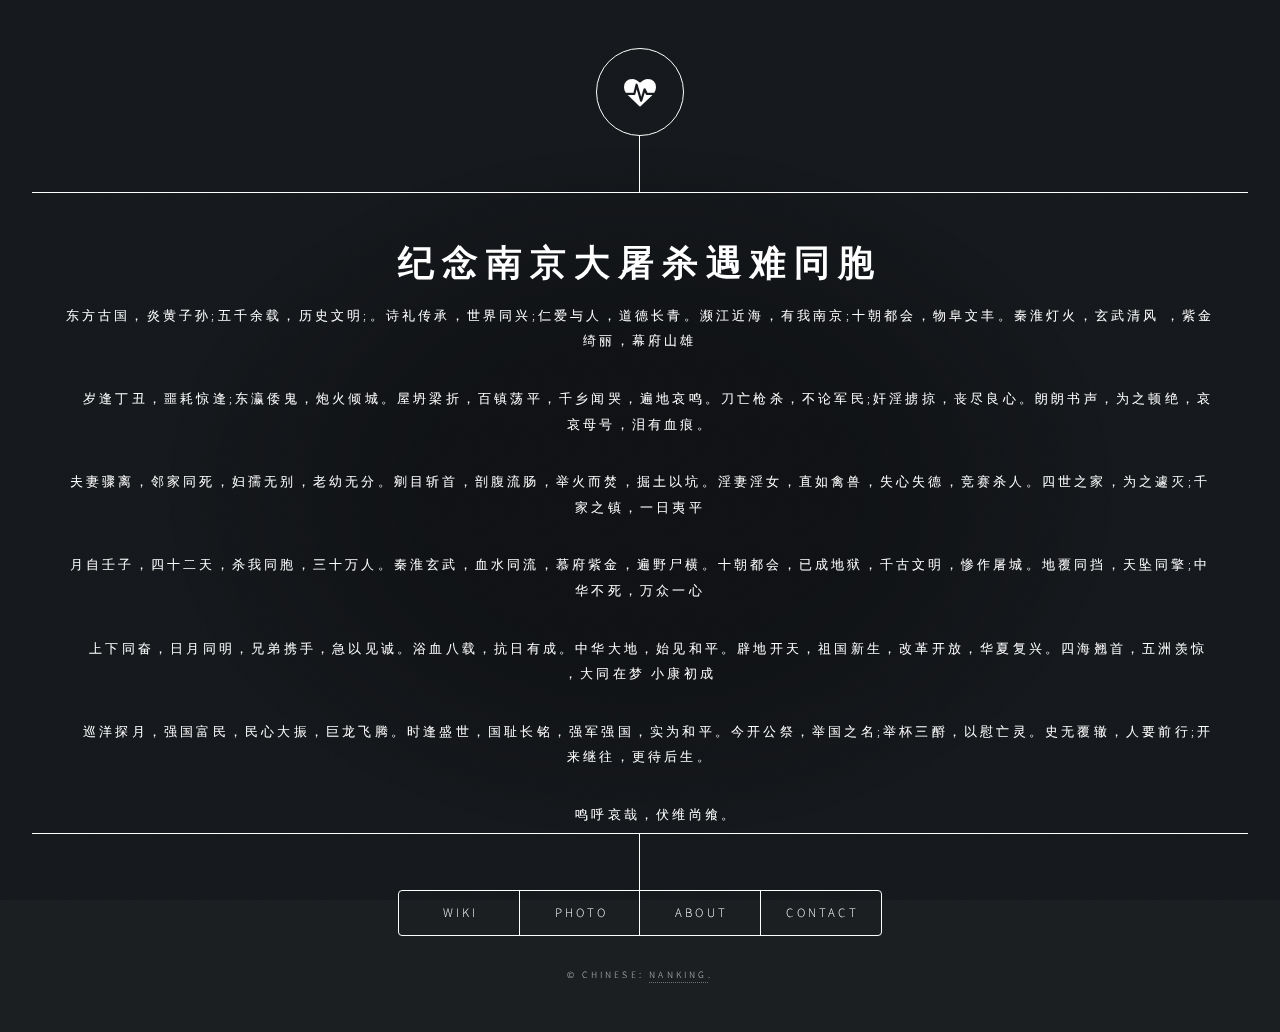
<file: index.html>
<!DOCTYPE HTML>
<html>
	<head>
		<title>南京大屠杀</title>
		<meta charset="utf-8" />
		<meta name="viewport" content="width=device-width, initial-scale=1, user-scalable=no" />
		<link rel="stylesheet" href="assets/css/main.css" />
		<!--[if lte IE 9]><link rel="stylesheet" href="assets/css/ie9.css" /><![endif]-->
		<noscript><link rel="stylesheet" href="assets/css/noscript.css" /></noscript>
	</head>
	<body>

		<!-- Wrapper -->
			<div id="wrapper">

				<!-- Header -->
					<header id="header">
						<div class="logo">
							<span class="icon fa-heartbeat"></span>
						</div>
						<div class="content">
							<div class="inner">
								<h1>纪念南京大屠杀遇难同胞</h1>
								<p><!--[-->东方古国，炎黄子孙;五千余载，历史文明;。诗礼传承，世界同兴;仁爱与人，道德长青。濒江近海，有我南京;十朝都会，物阜文丰。秦淮灯火，玄武清风 ，紫金绮丽，幕府山雄</p>
								<p>　岁逢丁丑，噩耗惊逢;东瀛倭鬼，炮火倾城。屋坍梁折，百镇荡平，千乡闻哭，遍地哀鸣。刀亡枪杀，不论军民;奸淫掳掠，丧尽良心。朗朗书声，为之顿绝，哀哀母号，泪有血痕。</p>
								<p> 夫妻骤离，邻家同死，妇孺无别，老幼无分。剜目斩首，剖腹流肠，举火而焚，掘土以坑。淫妻淫女，直如禽兽，失心失德，竞赛杀人。四世之家，为之遽灭;千家之镇，一日夷平</p>
								<p> 月自壬子，四十二天，杀我同胞，三十万人。秦淮玄武，血水同流，慕府紫金，遍野尸横。十朝都会，已成地狱，千古文明，惨作屠城。地覆同挡，天坠同擎;中华不死，万众一心</p>
								<p>　上下同奋，日月同明，兄弟携手，急以见诚。浴血八载，抗日有成。中华大地，始见和平。辟地开天，祖国新生，改革开放，华夏复兴。四海翘首，五洲羡惊 ，大同在梦 小康初成</p>
								<p>　巡洋探月，强国富民，民心大振，巨龙飞腾。时逢盛世，国耻长铭，强军强国，实为和平。今开公祭，举国之名;举杯三酹，以慰亡灵。史无覆辙，人要前行;开来继往，更待后生。</p>
								<p>　　鸣呼哀哉，伏维尚飨。</p>
								<p><!--]--></p>
							</div>
						</div>
						<nav>
							<ul>
								<li><a href="https://zh.wikipedia.org/wiki/%E5%8D%97%E4%BA%AC%E5%A4%A7%E5%B1%A0%E6%AE%BA"target="_blank">wiki</a></li>
								<li><a href="http://www.xiutu.me/album/t66"target="_blank">photo</a></li>
								<li><a href="../about"target="_blank">About</a></li>
								<li><a href="../contact"target="_blank">contact</a></li>
								<!--<li><a href="#elements">Elements</a></li>-->
							</ul>
						</nav>
					</header>

				<!-- Main -->
					<div id="main">

					<!-- Intro --><!-- Work --><!-- About --><!-- Contact --><!-- Elements --></div>

				<!-- Footer -->
					<footer id="footer">
						<p class="copyright">&copy; Chinese: <a href="http://nanking.org.cn">Nanking</a>.</p>
					</footer>

			</div>

		<!-- BG -->
			<div id="bg"></div>

		<!-- Scripts -->
			<script src="assets/js/jquery.min.js"></script>
			<script src="assets/js/skel.min.js"></script>
			<script src="assets/js/util.js"></script>
			<script src="assets/js/main.js"></script>

	</body>
</html>
</file>
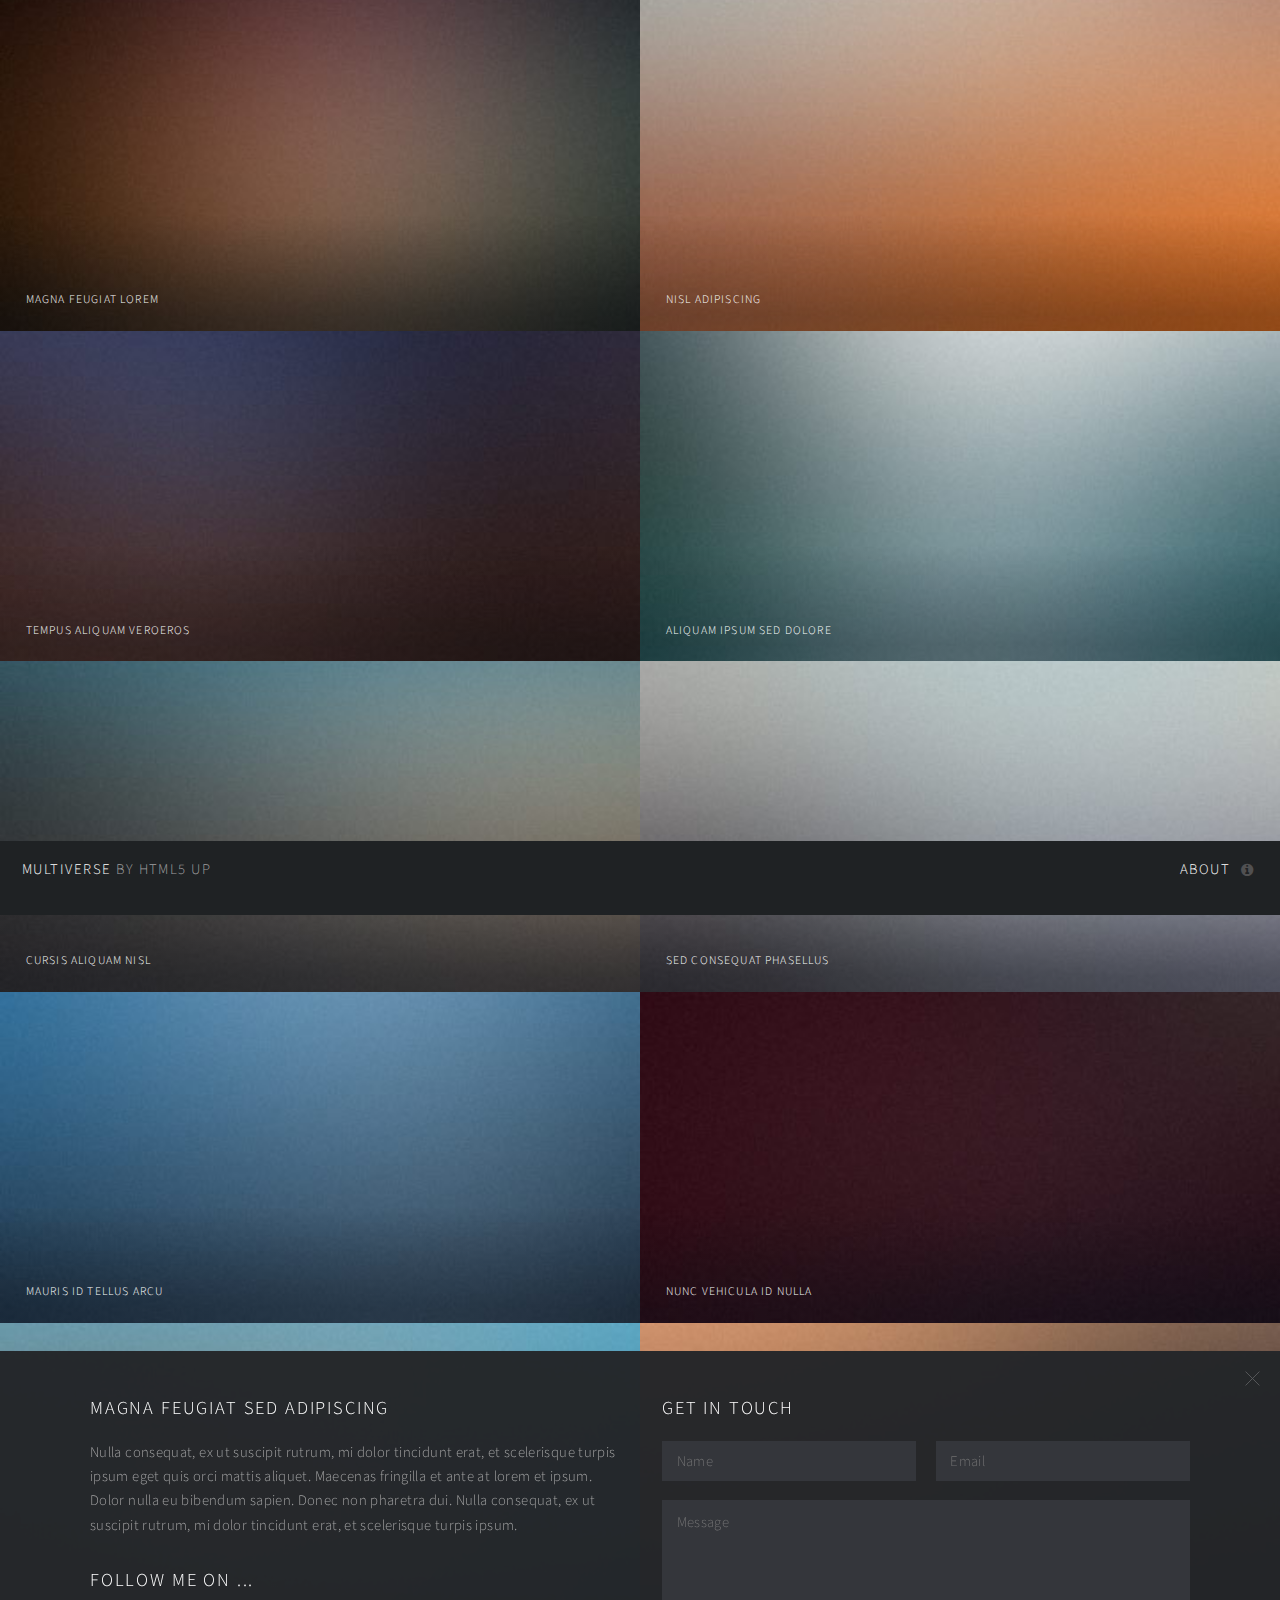
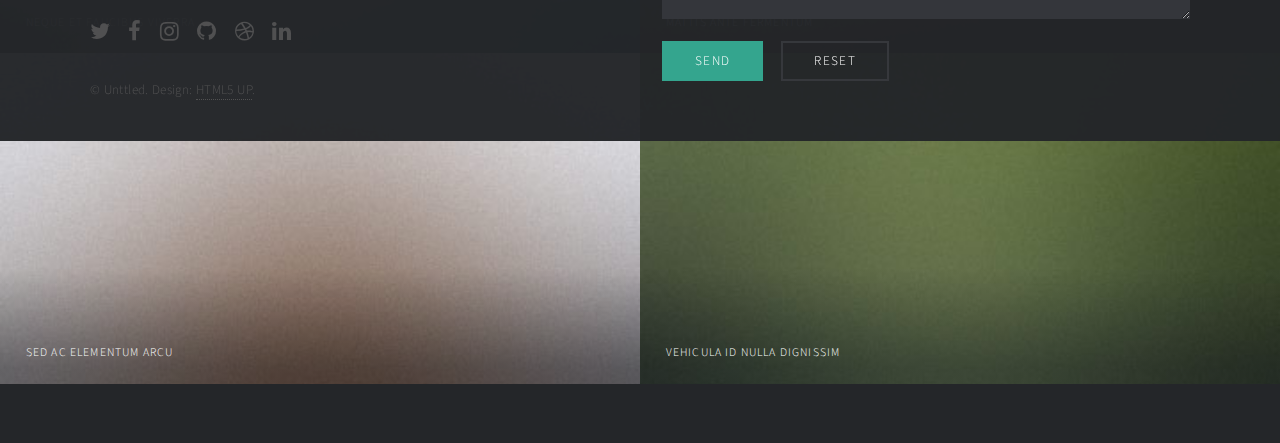
<file: pic/index.html>
<!DOCTYPE HTML>
<!--
	Multiverse by HTML5 UP
	html5up.net | @ajlkn
	Free for personal and commercial use under the CCA 3.0 license (html5up.net/license)
-->
<html>
	<head>
		<title>Multiverse by HTML5 UP</title>
		<meta charset="utf-8" />
		<meta name="viewport" content="width=device-width, initial-scale=1, user-scalable=no" />
		<!--[if lte IE 8]><script src="assets/js/ie/html5shiv.js"></script><![endif]-->
		<link rel="stylesheet" href="assets/css/main.css" />
		<!--[if lte IE 9]><link rel="stylesheet" href="assets/css/ie9.css" /><![endif]-->
		<!--[if lte IE 8]><link rel="stylesheet" href="assets/css/ie8.css" /><![endif]-->
	</head>
	<body>

		<!-- Wrapper -->
			<div id="wrapper">

				<!-- Header -->
					<header id="header">
						<h1><a href="index.html"><strong>Multiverse</strong> by HTML5 UP</a></h1>
						<nav>
							<ul>
								<li><a href="#footer" class="icon fa-info-circle">About</a></li>
							</ul>
						</nav>
					</header>

				<!-- Main -->
					<div id="main">
						<article class="thumb">
							<a href="images/fulls/01.jpg" class="image"><img src="images/thumbs/01.jpg" alt="" /></a>
							<h2>Magna feugiat lorem</h2>
							<p>Nunc blandit nisi ligula magna sodales lectus elementum non. Integer id venenatis velit.</p>
						</article>
						<article class="thumb">
							<a href="images/fulls/02.jpg" class="image"><img src="images/thumbs/02.jpg" alt="" /></a>
							<h2>Nisl adipiscing</h2>
							<p>Nunc blandit nisi ligula magna sodales lectus elementum non. Integer id venenatis velit.</p>
						</article>
						<article class="thumb">
							<a href="images/fulls/03.jpg" class="image"><img src="images/thumbs/03.jpg" alt="" /></a>
							<h2>Tempus aliquam veroeros</h2>
							<p>Nunc blandit nisi ligula magna sodales lectus elementum non. Integer id venenatis velit.</p>
						</article>
						<article class="thumb">
							<a href="images/fulls/04.jpg" class="image"><img src="images/thumbs/04.jpg" alt="" /></a>
							<h2>Aliquam ipsum sed dolore</h2>
							<p>Nunc blandit nisi ligula magna sodales lectus elementum non. Integer id venenatis velit.</p>
						</article>
						<article class="thumb">
							<a href="images/fulls/05.jpg" class="image"><img src="images/thumbs/05.jpg" alt="" /></a>
							<h2>Cursis aliquam nisl</h2>
							<p>Nunc blandit nisi ligula magna sodales lectus elementum non. Integer id venenatis velit.</p>
						</article>
						<article class="thumb">
							<a href="images/fulls/06.jpg" class="image"><img src="images/thumbs/06.jpg" alt="" /></a>
							<h2>Sed consequat phasellus</h2>
							<p>Nunc blandit nisi ligula magna sodales lectus elementum non. Integer id venenatis velit.</p>
						</article>
						<article class="thumb">
							<a href="images/fulls/07.jpg" class="image"><img src="images/thumbs/07.jpg" alt="" /></a>
							<h2>Mauris id tellus arcu</h2>
							<p>Nunc blandit nisi ligula magna sodales lectus elementum non. Integer id venenatis velit.</p>
						</article>
						<article class="thumb">
							<a href="images/fulls/08.jpg" class="image"><img src="images/thumbs/08.jpg" alt="" /></a>
							<h2>Nunc vehicula id nulla</h2>
							<p>Nunc blandit nisi ligula magna sodales lectus elementum non. Integer id venenatis velit.</p>
						</article>
						<article class="thumb">
							<a href="images/fulls/09.jpg" class="image"><img src="images/thumbs/09.jpg" alt="" /></a>
							<h2>Neque et faucibus viverra</h2>
							<p>Nunc blandit nisi ligula magna sodales lectus elementum non. Integer id venenatis velit.</p>
						</article>
						<article class="thumb">
							<a href="images/fulls/10.jpg" class="image"><img src="images/thumbs/10.jpg" alt="" /></a>
							<h2>Mattis ante fermentum</h2>
							<p>Nunc blandit nisi ligula magna sodales lectus elementum non. Integer id venenatis velit.</p>
						</article>
						<article class="thumb">
							<a href="images/fulls/11.jpg" class="image"><img src="images/thumbs/11.jpg" alt="" /></a>
							<h2>Sed ac elementum arcu</h2>
							<p>Nunc blandit nisi ligula magna sodales lectus elementum non. Integer id venenatis velit.</p>
						</article>
						<article class="thumb">
							<a href="images/fulls/12.jpg" class="image"><img src="images/thumbs/12.jpg" alt="" /></a>
							<h2>Vehicula id nulla dignissim</h2>
							<p>Nunc blandit nisi ligula magna sodales lectus elementum non. Integer id venenatis velit.</p>
						</article>
					</div>

				<!-- Footer -->
					<footer id="footer" class="panel">
						<div class="inner split">
							<div>
								<section>
									<h2>Magna feugiat sed adipiscing</h2>
									<p>Nulla consequat, ex ut suscipit rutrum, mi dolor tincidunt erat, et scelerisque turpis ipsum eget quis orci mattis aliquet. Maecenas fringilla et ante at lorem et ipsum. Dolor nulla eu bibendum sapien. Donec non pharetra dui. Nulla consequat, ex ut suscipit rutrum, mi dolor tincidunt erat, et scelerisque turpis ipsum.</p>
								</section>
								<section>
									<h2>Follow me on ...</h2>
									<ul class="icons">
										<li><a href="#" class="icon fa-twitter"><span class="label">Twitter</span></a></li>
										<li><a href="#" class="icon fa-facebook"><span class="label">Facebook</span></a></li>
										<li><a href="#" class="icon fa-instagram"><span class="label">Instagram</span></a></li>
										<li><a href="#" class="icon fa-github"><span class="label">GitHub</span></a></li>
										<li><a href="#" class="icon fa-dribbble"><span class="label">Dribbble</span></a></li>
										<li><a href="#" class="icon fa-linkedin"><span class="label">LinkedIn</span></a></li>
									</ul>
								</section>
								<p class="copyright">
									&copy; Unttled. Design: <a href="http://html5up.net">HTML5 UP</a>.
								</p>
							</div>
							<div>
								<section>
									<h2>Get in touch</h2>
									<form method="post" action="#">
										<div class="field half first">
											<input type="text" name="name" id="name" placeholder="Name" />
										</div>
										<div class="field half">
											<input type="text" name="email" id="email" placeholder="Email" />
										</div>
										<div class="field">
											<textarea name="message" id="message" rows="4" placeholder="Message"></textarea>
										</div>
										<ul class="actions">
											<li><input type="submit" value="Send" class="special" /></li>
											<li><input type="reset" value="Reset" /></li>
										</ul>
									</form>
								</section>
							</div>
						</div>
					</footer>

			</div>

		<!-- Scripts -->
			<script src="assets/js/jquery.min.js"></script>
			<script src="assets/js/jquery.poptrox.min.js"></script>
			<script src="assets/js/skel.min.js"></script>
			<script src="assets/js/util.js"></script>
			<!--[if lte IE 8]><script src="assets/js/ie/respond.min.js"></script><![endif]-->
			<script src="assets/js/main.js"></script>

	</body>
</html>
</file>
<file: assets/css/ie9.css>
/*
	Dimension by HTML5 UP
	html5up.net | @ajlkn
	Free for personal and commercial use under the CCA 3.0 license (html5up.net/license)
*/

/* BG */

	#bg:before {
		background: rgba(19, 21, 25, 0.5);
	}

/* Header */

	#header .logo {
		margin: 0 auto;
	}

	#header .content {
		display: inline-block;
	}

	#header nav ul {
		display: inline-block;
	}

		#header nav ul li {
			display: inline-block;
		}

/* Main */

	#main article {
		margin: 0 auto;
	}
</file>
<file: assets/css/noscript.css>
/*
	Dimension by HTML5 UP
	html5up.net | @ajlkn
	Free for personal and commercial use under the CCA 3.0 license (html5up.net/license)
*/

/* Main */

	#main article {
		opacity: 1;
		margin: 4rem 0 0 0;
	}
</file>
<file: pic/assets/css/ie9.css>
/*
	Multiverse by HTML5 UP
	html5up.net | @ajlkn
	Free for personal and commercial use under the CCA 3.0 license (html5up.net/license)
*/

/* Panel */

	.panel > .inner.split:after {
		clear: both;
		content: '';
		display: block;
	}

	.panel > .inner.split > div {
		float: left;
		margin-left: 0;
		padding-left: 0;
	}

	.panel > .inner.split > :first-child {
		padding-left: 0;
	}

/* Wrapper */

	#wrapper:before {
		display: none;
	}

/* Main */

	#main:after {
		clear: both;
		content: '';
		display: block;
	}

	#main .thumb {
		float: left;
	}
</file>
<file: assets/css/main.css>
@import url(font-awesome.min.css);
@import url("https://fonts.googleapis.com/css?family=Source+Sans+Pro:300italic,600italic,300,600");

/*
	Dimension by HTML5 UP
	html5up.net | @ajlkn
	Free for personal and commercial use under the CCA 3.0 license (html5up.net/license)
*/

/* Reset */

	html, body, div, span, applet, object, iframe, h1, h2, h3, h4, h5, h6, p, blockquote, pre, a, abbr, acronym, address, big, cite, code, del, dfn, em, img, ins, kbd, q, s, samp, small, strike, strong, sub, sup, tt, var, b, u, i, center, dl, dt, dd, ol, ul, li, fieldset, form, label, legend, table, caption, tbody, tfoot, thead, tr, th, td, article, aside, canvas, details, embed, figure, figcaption, footer, header, hgroup, menu, nav, output, ruby, section, summary, time, mark, audio, video {
		margin: 0;
		padding: 0;
		border: 0;
		font-size: 100%;
		font: inherit;
		vertical-align: baseline;
	}

	article, aside, details, figcaption, figure, footer, header, hgroup, menu, nav, section {
		display: block;
	}

	body {
		line-height: 1;
	}

	ol, ul {
		list-style: none;
	}

	blockquote, q {
		quotes: none;
	}

	blockquote:before, blockquote:after, q:before, q:after {
		content: '';
		content: none;
	}

	table {
		border-collapse: collapse;
		border-spacing: 0;
	}

	body {
		-webkit-text-size-adjust: none;
	}

/* Box Model */

	*, *:before, *:after {
		-moz-box-sizing: border-box;
		-webkit-box-sizing: border-box;
		box-sizing: border-box;
	}

/* Basic */

	@-ms-viewport {
		width: device-width;
	}

	@media screen and (max-width: 480px) {

		html, body {
			min-width: 320px;
		}

	}

	body {
		background: #1b1f22;
	}

		body.is-loading *, body.is-loading *:before, body.is-loading *:after, body.is-switching *, body.is-switching *:before, body.is-switching *:after {
			-moz-animation: none !important;
			-webkit-animation: none !important;
			-ms-animation: none !important;
			animation: none !important;
			-moz-transition: none !important;
			-webkit-transition: none !important;
			-ms-transition: none !important;
			transition: none !important;
			-moz-transition-delay: none !important;
			-webkit-transition-delay: none !important;
			-ms-transition-delay: none !important;
			transition-delay: none !important;
		}

/* Type */

	html {
		font-size: 16pt;
	}

		@media screen and (max-width: 1680px) {

			html {
				font-size: 12pt;
			}

		}

		@media screen and (max-width: 736px) {

			html {
				font-size: 11pt;
			}

		}

		@media screen and (max-width: 360px) {

			html {
				font-size: 10pt;
			}

		}

	body, input, select, textarea {
		color: #ffffff;
		font-family: "Source Sans Pro", sans-serif;
		font-weight: 300;
		font-size: 1rem;
		line-height: 1.65;
	}

	a {
		-moz-transition: color 0.2s ease-in-out, background-color 0.2s ease-in-out, border-bottom-color 0.2s ease-in-out;
		-webkit-transition: color 0.2s ease-in-out, background-color 0.2s ease-in-out, border-bottom-color 0.2s ease-in-out;
		-ms-transition: color 0.2s ease-in-out, background-color 0.2s ease-in-out, border-bottom-color 0.2s ease-in-out;
		transition: color 0.2s ease-in-out, background-color 0.2s ease-in-out, border-bottom-color 0.2s ease-in-out;
		border-bottom: dotted 1px rgba(255, 255, 255, 0.5);
		text-decoration: none;
		color: inherit;
	}

		a:hover {
			border-bottom-color: transparent;
		}

	strong, b {
		color: #ffffff;
		font-weight: 600;
	}

	em, i {
		font-style: italic;
	}

	p {
		margin: 0 0 2rem 0;
	}

	h1, h2, h3, h4, h5, h6 {
		color: #ffffff;
		font-weight: 600;
		line-height: 1.5;
		margin: 0 0 1rem 0;
		text-transform: uppercase;
		letter-spacing: 0.2rem;
	}

		h1 a, h2 a, h3 a, h4 a, h5 a, h6 a {
			color: inherit;
			text-decoration: none;
		}

		h1.major, h2.major, h3.major, h4.major, h5.major, h6.major {
			border-bottom: solid 1px #ffffff;
			width: -moz-max-content;
			width: -webkit-max-content;
			width: -ms-max-content;
			width: max-content;
			padding-bottom: 0.5rem;
			margin: 0 0 2rem 0;
		}

	h1 {
		font-size: 2.25rem;
		line-height: 1.3;
		letter-spacing: 0.5rem;
	}

	h2 {
		font-size: 1.5rem;
		line-height: 1.4;
		letter-spacing: 0.5rem;
	}

	h3 {
		font-size: 1rem;
	}

	h4 {
		font-size: 0.8rem;
	}

	h5 {
		font-size: 0.7rem;
	}

	h6 {
		font-size: 0.6rem;
	}

	@media screen and (max-width: 736px) {

		h1 {
			font-size: 1.75rem;
			line-height: 1.4;
		}

		h2 {
			font-size: 1.25em;
			line-height: 1.5;
		}

	}

	sub {
		font-size: 0.8rem;
		position: relative;
		top: 0.5rem;
	}

	sup {
		font-size: 0.8rem;
		position: relative;
		top: -0.5rem;
	}

	blockquote {
		border-left: solid 4px #ffffff;
		font-style: italic;
		margin: 0 0 2rem 0;
		padding: 0.5rem 0 0.5rem 2rem;
	}

	code {
		background: rgba(255, 255, 255, 0.075);
		border-radius: 4px;
		font-family: "Courier New", monospace;
		font-size: 0.9rem;
		margin: 0 0.25rem;
		padding: 0.25rem 0.65rem;
	}

	pre {
		-webkit-overflow-scrolling: touch;
		font-family: "Courier New", monospace;
		font-size: 0.9rem;
		margin: 0 0 2rem 0;
	}

		pre code {
			display: block;
			line-height: 1.75;
			padding: 1rem 1.5rem;
			overflow-x: auto;
		}

	hr {
		border: 0;
		border-bottom: solid 1px #ffffff;
		margin: 2.75rem 0;
	}

	.align-left {
		text-align: left;
	}

	.align-center {
		text-align: center;
	}

	.align-right {
		text-align: right;
	}

/* Form */

	form {
		margin: 0 0 2.5rem 0;
	}

		form .field {
			margin: 0 0 1.5rem 0;
		}

			form .field.half {
				width: 50%;
				float: left;
				padding: 0 0 0 0.75rem;
			}

				form .field.half.first {
					padding: 0 0.75rem 0 0;
				}

		form > .actions {
			margin: 1.875rem 0 0 0 !important;
		}

		@media screen and (max-width: 736px) {

			form .field {
				margin: 0 0 1.125rem 0;
			}

				form .field.half {
					padding: 0 0 0 0.5625rem;
				}

					form .field.half.first {
						padding: 0 0.5625rem 0 0;
					}

			form > .actions {
				margin: 1.5rem 0 0 0 !important;
			}

		}

		@media screen and (max-width: 480px) {

			form .field.half {
				width: 100%;
				float: none;
				padding: 0;
			}

				form .field.half.first {
					padding: 0;
				}

		}

	label {
		color: #ffffff;
		display: block;
		font-size: 0.8rem;
		font-weight: 300;
		letter-spacing: 0.2rem;
		line-height: 1.5;
		margin: 0 0 1rem 0;
		text-transform: uppercase;
	}

	input[type="text"],
	input[type="password"],
	input[type="email"],
	input[type="tel"],
	select,
	textarea {
		-moz-appearance: none;
		-webkit-appearance: none;
		-ms-appearance: none;
		appearance: none;
		-moz-transition: border-color 0.2s ease-in-out, box-shadow 0.2s ease-in-out, background-color 0.2s ease-in-out;
		-webkit-transition: border-color 0.2s ease-in-out, box-shadow 0.2s ease-in-out, background-color 0.2s ease-in-out;
		-ms-transition: border-color 0.2s ease-in-out, box-shadow 0.2s ease-in-out, background-color 0.2s ease-in-out;
		transition: border-color 0.2s ease-in-out, box-shadow 0.2s ease-in-out, background-color 0.2s ease-in-out;
		background: transparent;
		border-radius: 4px;
		border: solid 1px #ffffff;
		color: inherit;
		display: block;
		outline: 0;
		padding: 0 1rem;
		text-decoration: none;
		width: 100%;
	}

		input[type="text"]:invalid,
		input[type="password"]:invalid,
		input[type="email"]:invalid,
		input[type="tel"]:invalid,
		select:invalid,
		textarea:invalid {
			box-shadow: none;
		}

		input[type="text"]:focus,
		input[type="password"]:focus,
		input[type="email"]:focus,
		input[type="tel"]:focus,
		select:focus,
		textarea:focus {
			background: rgba(255, 255, 255, 0.075);
			border-color: #ffffff;
			box-shadow: 0 0 0 1px #ffffff;
		}

	select option {
		background: #1b1f22;
		color: #ffffff;
	}

	.select-wrapper {
		text-decoration: none;
		display: block;
		position: relative;
	}

		.select-wrapper:before {
			-moz-osx-font-smoothing: grayscale;
			-webkit-font-smoothing: antialiased;
			font-family: FontAwesome;
			font-style: normal;
			font-weight: normal;
			text-transform: none !important;
		}

		.select-wrapper:before {
			color: #ffffff;
			content: '\f107';
			display: block;
			height: 2.75rem;
			line-height: calc(2.75rem + 0em);
			pointer-events: none;
			position: absolute;
			right: 0;
			text-align: center;
			top: 0;
			width: 2.75rem;
		}

		.select-wrapper select::-ms-expand {
			display: none;
		}

	input[type="text"],
	input[type="password"],
	input[type="email"],
	select {
		height: 2.75rem;
	}

	textarea {
		padding: 0.75rem 1rem;
	}

	input[type="checkbox"],
	input[type="radio"] {
		-moz-appearance: none;
		-webkit-appearance: none;
		-ms-appearance: none;
		appearance: none;
		display: block;
		float: left;
		margin-right: -2rem;
		opacity: 0;
		width: 1rem;
		z-index: -1;
	}

		input[type="checkbox"] + label,
		input[type="radio"] + label {
			text-decoration: none;
			-moz-user-select: none;
			-webkit-user-select: none;
			-ms-user-select: none;
			user-select: none;
			color: #ffffff;
			cursor: pointer;
			display: inline-block;
			font-size: 0.8rem;
			font-weight: 300;
			margin: 0 0 0.5rem 0;
			padding-left: 2.65rem;
			padding-right: 0.75rem;
			position: relative;
		}

			input[type="checkbox"] + label:before,
			input[type="radio"] + label:before {
				-moz-osx-font-smoothing: grayscale;
				-webkit-font-smoothing: antialiased;
				font-family: FontAwesome;
				font-style: normal;
				font-weight: normal;
				text-transform: none !important;
			}

			input[type="checkbox"] + label:before,
			input[type="radio"] + label:before {
				-moz-transition: border-color 0.2s ease-in-out, box-shadow 0.2s ease-in-out, background-color 0.2s ease-in-out;
				-webkit-transition: border-color 0.2s ease-in-out, box-shadow 0.2s ease-in-out, background-color 0.2s ease-in-out;
				-ms-transition: border-color 0.2s ease-in-out, box-shadow 0.2s ease-in-out, background-color 0.2s ease-in-out;
				transition: border-color 0.2s ease-in-out, box-shadow 0.2s ease-in-out, background-color 0.2s ease-in-out;
				border-radius: 4px;
				border: solid 1px #ffffff;
				content: '';
				display: inline-block;
				height: 1.65rem;
				left: 0;
				line-height: calc(1.58125rem + 0em);
				position: absolute;
				text-align: center;
				top: -0.125rem;
				width: 1.65rem;
			}

		input[type="checkbox"]:checked + label:before,
		input[type="radio"]:checked + label:before {
			background: #ffffff !important;
			border-color: #ffffff !important;
			color: #1b1f22;
			content: '\f00c';
		}

		input[type="checkbox"]:focus + label:before,
		input[type="radio"]:focus + label:before {
			background: rgba(255, 255, 255, 0.075);
			border-color: #ffffff;
			box-shadow: 0 0 0 1px #ffffff;
		}

	input[type="checkbox"] + label:before {
		border-radius: 4px;
	}

	input[type="radio"] + label:before {
		border-radius: 100%;
	}

	::-webkit-input-placeholder {
		color: rgba(255, 255, 255, 0.5) !important;
		opacity: 1.0;
	}

	:-moz-placeholder {
		color: rgba(255, 255, 255, 0.5) !important;
		opacity: 1.0;
	}

	::-moz-placeholder {
		color: rgba(255, 255, 255, 0.5) !important;
		opacity: 1.0;
	}

	:-ms-input-placeholder {
		color: rgba(255, 255, 255, 0.5) !important;
		opacity: 1.0;
	}

	.formerize-placeholder {
		color: rgba(255, 255, 255, 0.5) !important;
		opacity: 1.0;
	}

/* Box */

	.box {
		border-radius: 4px;
		border: solid 1px #ffffff;
		margin-bottom: 2rem;
		padding: 1.5em;
	}

		.box > :last-child,
		.box > :last-child > :last-child,
		.box > :last-child > :last-child > :last-child {
			margin-bottom: 0;
		}

		.box.alt {
			border: 0;
			border-radius: 0;
			padding: 0;
		}

/* Icon */

	.icon {
		text-decoration: none;
		border-bottom: none;
		position: relative;
	}

		.icon:before {
			-moz-osx-font-smoothing: grayscale;
			-webkit-font-smoothing: antialiased;
			font-family: FontAwesome;
			font-style: normal;
			font-weight: normal;
			text-transform: none !important;
		}

		.icon > .label {
			display: none;
		}

/* Image */

	.image {
		border-radius: 4px;
		border: 0;
		display: inline-block;
		position: relative;
	}

		.image:before {
			-moz-pointer-events: none;
			-webkit-pointer-events: none;
			-ms-pointer-events: none;
			pointer-events: none;
			background-image: url("../../images/overlay.png");
			background-color: rgba(19, 21, 25, 0.5);
			border-radius: 4px;
			content: '';
			display: block;
			height: 100%;
			left: 0;
			opacity: 0.5;
			position: absolute;
			top: 0;
			width: 100%;
		}

		.image img {
			border-radius: 4px;
			display: block;
		}

		.image.left, .image.right {
			max-width: 40%;
		}

			.image.left img, .image.right img {
				width: 100%;
			}

		.image.left {
			float: left;
			padding: 0 1.5em 1em 0;
			top: 0.25em;
		}

		.image.right {
			float: right;
			padding: 0 0 1em 1.5em;
			top: 0.25em;
		}

		.image.fit {
			display: block;
			margin: 0 0 2rem 0;
			width: 100%;
		}

			.image.fit img {
				width: 100%;
			}

		.image.main {
			display: block;
			margin: 2.5rem 0;
			width: 100%;
		}

			.image.main img {
				width: 100%;
			}

		@media screen and (max-width: 736px) {

			.image.main {
				margin: 2rem 0;
			}

		}

		@media screen and (max-width: 480px) {

			.image.main {
				margin: 1.5rem 0;
			}

		}

/* List */

	ol {
		list-style: decimal;
		margin: 0 0 2rem 0;
		padding-left: 1.25em;
	}

		ol li {
			padding-left: 0.25em;
		}

	ul {
		list-style: disc;
		margin: 0 0 2rem 0;
		padding-left: 1em;
	}

		ul li {
			padding-left: 0.5em;
		}

		ul.alt {
			list-style: none;
			padding-left: 0;
		}

			ul.alt li {
				border-top: solid 1px #ffffff;
				padding: 0.5em 0;
			}

				ul.alt li:first-child {
					border-top: 0;
					padding-top: 0;
				}

		ul.icons {
			cursor: default;
			list-style: none;
			padding-left: 0;
		}

			ul.icons li {
				display: inline-block;
				padding: 0 0.75em 0 0;
			}

				ul.icons li:last-child {
					padding-right: 0;
				}

				ul.icons li a {
					border-radius: 100%;
					box-shadow: inset 0 0 0 1px #ffffff;
					display: inline-block;
					height: 2.25rem;
					line-height: 2.25rem;
					text-align: center;
					width: 2.25rem;
				}

					ul.icons li a:hover {
						background-color: rgba(255, 255, 255, 0.075);
					}

					ul.icons li a:active {
						background-color: rgba(255, 255, 255, 0.175);
					}

		ul.actions {
			cursor: default;
			list-style: none;
			padding-left: 0;
		}

			ul.actions li {
				display: inline-block;
				padding: 0 1rem 0 0;
				vertical-align: middle;
			}

				ul.actions li:last-child {
					padding-right: 0;
				}

			ul.actions.small li {
				padding: 0 0.5rem 0 0;
			}

			ul.actions.vertical li {
				display: block;
				padding: 1rem 0 0 0;
			}

				ul.actions.vertical li:first-child {
					padding-top: 0;
				}

				ul.actions.vertical li > * {
					margin-bottom: 0;
				}

			ul.actions.vertical.small li {
				padding: 0.5rem 0 0 0;
			}

				ul.actions.vertical.small li:first-child {
					padding-top: 0;
				}

			ul.actions.fit {
				display: table;
				margin-left: -1rem;
				padding: 0;
				table-layout: fixed;
				width: calc(100% + 1rem);
			}

				ul.actions.fit li {
					display: table-cell;
					padding: 0 0 0 1rem;
				}

					ul.actions.fit li > * {
						margin-bottom: 0;
					}

				ul.actions.fit.small {
					margin-left: -0.5rem;
					width: calc(100% + 0.5rem);
				}

					ul.actions.fit.small li {
						padding: 0 0 0 0.5rem;
					}

			@media screen and (max-width: 480px) {

				ul.actions {
					margin: 0 0 2rem 0;
				}

					ul.actions li {
						padding: 1rem 0 0 0;
						display: block;
						text-align: center;
						width: 100%;
					}

						ul.actions li:first-child {
							padding-top: 0;
						}

						ul.actions li > * {
							width: 100%;
							margin: 0 !important;
						}

							ul.actions li > *.icon:before {
								margin-left: -2em;
							}

					ul.actions.small li {
						padding: 0.5rem 0 0 0;
					}

						ul.actions.small li:first-child {
							padding-top: 0;
						}

			}

	dl {
		margin: 0 0 2rem 0;
	}

		dl dt {
			display: block;
			font-weight: 600;
			margin: 0 0 1rem 0;
		}

		dl dd {
			margin-left: 2rem;
		}

/* Table */

	.table-wrapper {
		-webkit-overflow-scrolling: touch;
		overflow-x: auto;
	}

	table {
		margin: 0 0 2rem 0;
		width: 100%;
	}

		table tbody tr {
			border: solid 1px #ffffff;
			border-left: 0;
			border-right: 0;
		}

			table tbody tr:nth-child(2n + 1) {
				background-color: rgba(255, 255, 255, 0.075);
			}

		table td {
			padding: 0.75em 0.75em;
		}

		table th {
			color: #ffffff;
			font-size: 0.9em;
			font-weight: 600;
			padding: 0 0.75em 0.75em 0.75em;
			text-align: left;
		}

		table thead {
			border-bottom: solid 2px #ffffff;
		}

		table tfoot {
			border-top: solid 2px #ffffff;
		}

		table.alt {
			border-collapse: separate;
		}

			table.alt tbody tr td {
				border: solid 1px #ffffff;
				border-left-width: 0;
				border-top-width: 0;
			}

				table.alt tbody tr td:first-child {
					border-left-width: 1px;
				}

			table.alt tbody tr:first-child td {
				border-top-width: 1px;
			}

			table.alt thead {
				border-bottom: 0;
			}

			table.alt tfoot {
				border-top: 0;
			}

/* Button */

	input[type="submit"],
	input[type="reset"],
	input[type="button"],
	button,
	.button {
		-moz-appearance: none;
		-webkit-appearance: none;
		-ms-appearance: none;
		appearance: none;
		-moz-transition: background-color 0.2s ease-in-out, color 0.2s ease-in-out;
		-webkit-transition: background-color 0.2s ease-in-out, color 0.2s ease-in-out;
		-ms-transition: background-color 0.2s ease-in-out, color 0.2s ease-in-out;
		transition: background-color 0.2s ease-in-out, color 0.2s ease-in-out;
		background-color: transparent;
		border-radius: 4px;
		border: 0;
		box-shadow: inset 0 0 0 1px #ffffff;
		color: #ffffff !important;
		cursor: pointer;
		display: inline-block;
		font-size: 0.8rem;
		font-weight: 300;
		height: 2.75rem;
		letter-spacing: 0.2rem;
		line-height: 2.75rem;
		outline: 0;
		padding: 0 1.25rem 0 1.35rem;
		text-align: center;
		text-decoration: none;
		text-transform: uppercase;
		white-space: nowrap;
	}

		input[type="submit"]:hover,
		input[type="reset"]:hover,
		input[type="button"]:hover,
		button:hover,
		.button:hover {
			background-color: rgba(255, 255, 255, 0.075);
		}

		input[type="submit"]:active,
		input[type="reset"]:active,
		input[type="button"]:active,
		button:active,
		.button:active {
			background-color: rgba(255, 255, 255, 0.175);
		}

		input[type="submit"].icon:before,
		input[type="reset"].icon:before,
		input[type="button"].icon:before,
		button.icon:before,
		.button.icon:before {
			margin-right: 0.5em;
		}

		input[type="submit"].fit,
		input[type="reset"].fit,
		input[type="button"].fit,
		button.fit,
		.button.fit {
			display: block;
			margin: 0 0 1rem 0;
			width: 100%;
		}

		input[type="submit"].special,
		input[type="reset"].special,
		input[type="button"].special,
		button.special,
		.button.special {
			background-color: #ffffff;
			color: #1b1f22 !important;
			font-weight: 600;
		}

		input[type="submit"].disabled, input[type="submit"]:disabled,
		input[type="reset"].disabled,
		input[type="reset"]:disabled,
		input[type="button"].disabled,
		input[type="button"]:disabled,
		button.disabled,
		button:disabled,
		.button.disabled,
		.button:disabled {
			-moz-pointer-events: none;
			-webkit-pointer-events: none;
			-ms-pointer-events: none;
			pointer-events: none;
			cursor: default;
			opacity: 0.25;
		}

	input[type="submit"],
	input[type="reset"],
	input[type="button"],
	button {
		line-height: calc(2.75rem - 2px);
	}

/* BG */

	#bg {
		-moz-transform: scale(1.0);
		-webkit-transform: scale(1.0);
		-ms-transform: scale(1.0);
		transform: scale(1.0);
		-webkit-backface-visibility: hidden;
		position: fixed;
		top: 0;
		left: 0;
		width: 100%;
		height: 100vh;
		z-index: 1;
	}

		#bg:before, #bg:after {
			content: '';
			display: block;
			position: absolute;
			top: 0;
			left: 0;
			width: 100%;
			height: 100%;
		}

		#bg:before {
			-moz-transition: background-color 2.5s ease-in-out;
			-webkit-transition: background-color 2.5s ease-in-out;
			-ms-transition: background-color 2.5s ease-in-out;
			transition: background-color 2.5s ease-in-out;
			-moz-transition-delay: 0.75s;
			-webkit-transition-delay: 0.75s;
			-ms-transition-delay: 0.75s;
			transition-delay: 0.75s;
			background-image: linear-gradient(to top, rgba(19, 21, 25, 0.5), rgba(19, 21, 25, 0.5)), url("../../images/overlay.png");
			background-size: auto, 256px 256px;
			background-position: center, center;
			background-repeat: no-repeat, repeat;
			z-index: 2;
		}

		#bg:after {
			-moz-transform: scale(1.125);
			-webkit-transform: scale(1.125);
			-ms-transform: scale(1.125);
			transform: scale(1.125);
			-moz-transition: -moz-transform 0.325s ease-in-out, -moz-filter 0.325s ease-in-out;
			-webkit-transition: -webkit-transform 0.325s ease-in-out, -webkit-filter 0.325s ease-in-out;
			-ms-transition: -ms-transform 0.325s ease-in-out, -ms-filter 0.325s ease-in-out;
			transition: transform 0.325s ease-in-out, filter 0.325s ease-in-out;
			background-image: url("http://ww2.sinaimg.cn/large/00675A7njw1faqpoq63cqj31hc0zkgy3.jpg");
			background-position: center;
			background-size: cover;
			background-repeat: no-repeat;
			z-index: 1;
		}

		body.is-article-visible #bg:after {
			-moz-transform: scale(1.0825);
			-webkit-transform: scale(1.0825);
			-ms-transform: scale(1.0825);
			transform: scale(1.0825);
			-moz-filter: blur(0.2rem);
			-webkit-filter: blur(0.2rem);
			-ms-filter: blur(0.2rem);
			filter: blur(0.2rem);
		}

		body.is-loading #bg:before {
			background-color: #000000;
		}

/* Wrapper */

	#wrapper {
		display: -moz-flex;
		display: -webkit-flex;
		display: -ms-flex;
		display: flex;
		-moz-flex-direction: column;
		-webkit-flex-direction: column;
		-ms-flex-direction: column;
		flex-direction: column;
		-moz-align-items: center;
		-webkit-align-items: center;
		-ms-align-items: center;
		align-items: center;
		-moz-justify-content: space-between;
		-webkit-justify-content: space-between;
		-ms-justify-content: space-between;
		justify-content: space-between;
		position: relative;
		min-height: 100vh;
		width: 100%;
		padding: 4rem 2rem;
		z-index: 3;
	}

		#wrapper:before {
			content: '';
			display: block;
		}

		@media screen and (max-width: 1680px) {

			#wrapper {
				padding: 3rem 2rem;
			}

		}

		@media screen and (max-width: 736px) {

			#wrapper {
				padding: 2rem 1rem;
			}

		}

		@media screen and (max-width: 480px) {

			#wrapper {
				padding: 1rem;
			}

		}

/* Header */

	#header {
		display: -moz-flex;
		display: -webkit-flex;
		display: -ms-flex;
		display: flex;
		-moz-flex-direction: column;
		-webkit-flex-direction: column;
		-ms-flex-direction: column;
		flex-direction: column;
		-moz-align-items: center;
		-webkit-align-items: center;
		-ms-align-items: center;
		align-items: center;
		-moz-transition: -moz-transform 0.325s ease-in-out, -moz-filter 0.325s ease-in-out, opacity 0.325s ease-in-out;
		-webkit-transition: -webkit-transform 0.325s ease-in-out, -webkit-filter 0.325s ease-in-out, opacity 0.325s ease-in-out;
		-ms-transition: -ms-transform 0.325s ease-in-out, -ms-filter 0.325s ease-in-out, opacity 0.325s ease-in-out;
		transition: transform 0.325s ease-in-out, filter 0.325s ease-in-out, opacity 0.325s ease-in-out;
		background-image: -moz-radial-gradient(rgba(0, 0, 0, 0.25) 25%, transparent 55%);
		background-image: -webkit-radial-gradient(rgba(0, 0, 0, 0.25) 25%, transparent 55%);
		background-image: -ms-radial-gradient(rgba(0, 0, 0, 0.25) 25%, transparent 55%);
		background-image: radial-gradient(rgba(0, 0, 0, 0.25) 25%, transparent 55%);
		max-width: 100%;
		text-align: center;
	}

		#header > * {
			-moz-transition: opacity 0.325s ease-in-out;
			-webkit-transition: opacity 0.325s ease-in-out;
			-ms-transition: opacity 0.325s ease-in-out;
			transition: opacity 0.325s ease-in-out;
			position: relative;
			margin-top: 3.5rem;
		}

			#header > *:before {
				content: '';
				display: block;
				position: absolute;
				top: calc(-3.5rem - 1px);
				left: calc(50% - 1px);
				width: 1px;
				height: calc(3.5rem + 1px);
				background: #ffffff;
			}

		#header > :first-child {
			margin-top: 0;
		}

			#header > :first-child:before {
				display: none;
			}

		#header .logo {
			width: 5.5rem;
			height: 5.5rem;
			line-height: 5.5rem;
			border: solid 1px #ffffff;
			border-radius: 100%;
		}

			#header .logo .icon:before {
				font-size: 2rem;
			}

		#header .content {
			border-style: solid;
			border-color: #ffffff;
			border-top-width: 1px;
			border-bottom-width: 1px;
			max-width: 100%;
		}

			#header .content .inner {
				-moz-transition: max-height 0.75s ease, padding 0.75s ease, opacity 0.325s ease-in-out;
				-webkit-transition: max-height 0.75s ease, padding 0.75s ease, opacity 0.325s ease-in-out;
				-ms-transition: max-height 0.75s ease, padding 0.75s ease, opacity 0.325s ease-in-out;
				transition: max-height 0.75s ease, padding 0.75s ease, opacity 0.325s ease-in-out;
				-moz-transition-delay: 0.25s;
				-webkit-transition-delay: 0.25s;
				-ms-transition-delay: 0.25s;
				transition-delay: 0.25s;
				padding: 3rem 2rem;
				max-height: 40rem;
				overflow: hidden;
			}

				#header .content .inner > :last-child {
					margin-bottom: 0;
				}

			#header .content p {
				text-transform: uppercase;
				letter-spacing: 0.2rem;
				font-size: 0.8rem;
				line-height: 2;
			}

		#header nav ul {
			display: -moz-flex;
			display: -webkit-flex;
			display: -ms-flex;
			display: flex;
			margin-bottom: 0;
			list-style: none;
			padding-left: 0;
			border: solid 1px #ffffff;
			border-radius: 4px;
		}

			#header nav ul li {
				padding-left: 0;
				border-left: solid 1px #ffffff;
			}

				#header nav ul li:first-child {
					border-left: 0;
				}

				#header nav ul li a {
					display: block;
					min-width: 7.5rem;
					height: 2.75rem;
					line-height: 2.75rem;
					padding: 0 1.25rem 0 1.45rem;
					text-transform: uppercase;
					letter-spacing: 0.2rem;
					font-size: 0.8rem;
					border-bottom: 0;
				}

					#header nav ul li a:hover {
						background-color: rgba(255, 255, 255, 0.075);
					}

					#header nav ul li a:active {
						background-color: rgba(255, 255, 255, 0.175);
					}

		#header nav.use-middle:after {
			content: '';
			display: block;
			position: absolute;
			top: 0;
			left: calc(50% - 1px);
			width: 1px;
			height: 100%;
			background: #ffffff;
		}

		#header nav.use-middle ul li.is-middle {
			border-left: 0;
		}

		body.is-article-visible #header {
			-moz-transform: scale(0.95);
			-webkit-transform: scale(0.95);
			-ms-transform: scale(0.95);
			transform: scale(0.95);
			-moz-filter: blur(0.1rem);
			-webkit-filter: blur(0.1rem);
			-ms-filter: blur(0.1rem);
			filter: blur(0.1rem);
			opacity: 0;
		}

		body.is-loading #header {
			-moz-filter: blur(0.125rem);
			-webkit-filter: blur(0.125rem);
			-ms-filter: blur(0.125rem);
			filter: blur(0.125rem);
		}

			body.is-loading #header > * {
				opacity: 0;
			}

			body.is-loading #header .content .inner {
				max-height: 0;
				padding-top: 0;
				padding-bottom: 0;
				opacity: 0;
			}

		@media screen and (max-width: 980px) {

			#header .content p br {
				display: none;
			}

		}

		@media screen and (max-width: 736px) {

			#header > * {
				margin-top: 2rem;
			}

				#header > *:before {
					top: calc(-2rem - 1px);
					height: calc(2rem + 1px);
				}

			#header .logo {
				width: 4.75rem;
				height: 4.75rem;
				line-height: 4.75rem;
			}

				#header .logo .icon:before {
					font-size: 1.75rem;
				}

			#header .content .inner {
				padding: 2.5rem 1rem;
			}

			#header .content p {
				line-height: 1.875;
			}

		}

		@media screen and (max-width: 480px) {

			#header {
				padding: 1.5rem 0;
			}

				#header .content .inner {
					padding: 2.5rem 0;
				}

				#header nav ul {
					-moz-flex-direction: column;
					-webkit-flex-direction: column;
					-ms-flex-direction: column;
					flex-direction: column;
					min-width: 10rem;
					max-width: 100%;
				}

					#header nav ul li {
						border-left: 0;
						border-top: solid 1px #ffffff;
					}

						#header nav ul li:first-child {
							border-top: 0;
						}

						#header nav ul li a {
							height: 3rem;
							line-height: 3rem;
							min-width: 0;
							width: 100%;
						}

				#header nav.use-middle:after {
					display: none;
				}

		}

/* Main */

	#main {
		-moz-flex-grow: 1;
		-webkit-flex-grow: 1;
		-ms-flex-grow: 1;
		flex-grow: 1;
		-moz-flex-shrink: 1;
		-webkit-flex-shrink: 1;
		-ms-flex-shrink: 1;
		flex-shrink: 1;
		display: -moz-flex;
		display: -webkit-flex;
		display: -ms-flex;
		display: flex;
		-moz-align-items: center;
		-webkit-align-items: center;
		-ms-align-items: center;
		align-items: center;
		-moz-justify-content: center;
		-webkit-justify-content: center;
		-ms-justify-content: center;
		justify-content: center;
		-moz-flex-direction: column;
		-webkit-flex-direction: column;
		-ms-flex-direction: column;
		flex-direction: column;
		position: relative;
		max-width: 100%;
		z-index: 3;
	}

		#main article {
			-moz-transform: translateY(0.25rem);
			-webkit-transform: translateY(0.25rem);
			-ms-transform: translateY(0.25rem);
			transform: translateY(0.25rem);
			-moz-transition: opacity 0.325s ease-in-out, -moz-transform 0.325s ease-in-out;
			-webkit-transition: opacity 0.325s ease-in-out, -webkit-transform 0.325s ease-in-out;
			-ms-transition: opacity 0.325s ease-in-out, -ms-transform 0.325s ease-in-out;
			transition: opacity 0.325s ease-in-out, transform 0.325s ease-in-out;
			padding: 4.5rem 2.5rem 1.5rem 2.5rem ;
			position: relative;
			width: 40rem;
			max-width: 100%;
			background-color: rgba(27, 31, 34, 0.85);
			border-radius: 4px;
			opacity: 0;
		}

			#main article.active {
				-moz-transform: translateY(0);
				-webkit-transform: translateY(0);
				-ms-transform: translateY(0);
				transform: translateY(0);
				opacity: 1;
			}

			#main article .close {
				display: block;
				position: absolute;
				top: 0;
				right: 0;
				width: 4rem;
				height: 4rem;
				cursor: pointer;
				text-indent: 4rem;
				overflow: hidden;
				white-space: nowrap;
			}

				#main article .close:before {
					-moz-transition: background-color 0.2s ease-in-out;
					-webkit-transition: background-color 0.2s ease-in-out;
					-ms-transition: background-color 0.2s ease-in-out;
					transition: background-color 0.2s ease-in-out;
					content: '';
					display: block;
					position: absolute;
					top: 0.75rem;
					left: 0.75rem;
					width: 2.5rem;
					height: 2.5rem;
					border-radius: 100%;
					background-position: center;
					background-image: url("data:image/svg+xml;charset=utf8,%3Csvg xmlns='http://www.w3.org/2000/svg' xmlns:xlink='http://www.w3.org/1999/xlink' width='20px' height='20px' viewBox='0 0 20 20' zoomAndPan='disable'%3E%3Cstyle%3Eline %7B stroke: %23ffffff%3B stroke-width: 1%3B %7D%3C/style%3E%3Cline x1='2' y1='2' x2='18' y2='18' /%3E%3Cline x1='18' y1='2' x2='2' y2='18' /%3E%3C/svg%3E");
					background-size: 20px 20px;
					background-repeat: no-repeat;
				}

				#main article .close:hover:before {
					background-color: rgba(255, 255, 255, 0.075);
				}

				#main article .close:active:before {
					background-color: rgba(255, 255, 255, 0.175);
				}

		@media screen and (max-width: 736px) {

			#main article {
				padding: 3.5rem 2rem 0.5rem 2rem ;
			}

				#main article .close:before {
					top: 0.875rem;
					left: 0.875rem;
					width: 2.25rem;
					height: 2.25rem;
					background-size: 14px 14px;
				}

		}

		@media screen and (max-width: 480px) {

			#main article {
				padding: 3rem 1.5rem 0.5rem 1.5rem ;
			}

		}

/* Footer */

	#footer {
		-moz-transition: -moz-transform 0.325s ease-in-out, -moz-filter 0.325s ease-in-out, opacity 0.325s ease-in-out;
		-webkit-transition: -webkit-transform 0.325s ease-in-out, -webkit-filter 0.325s ease-in-out, opacity 0.325s ease-in-out;
		-ms-transition: -ms-transform 0.325s ease-in-out, -ms-filter 0.325s ease-in-out, opacity 0.325s ease-in-out;
		transition: transform 0.325s ease-in-out, filter 0.325s ease-in-out, opacity 0.325s ease-in-out;
		width: 100%;
		max-width: 100%;
		margin-top: 2rem;
		text-align: center;
	}

		#footer .copyright {
			letter-spacing: 0.2rem;
			font-size: 0.6rem;
			opacity: 0.75;
			margin-bottom: 0;
			text-transform: uppercase;
		}

		body.is-article-visible #footer {
			-moz-transform: scale(0.95);
			-webkit-transform: scale(0.95);
			-ms-transform: scale(0.95);
			transform: scale(0.95);
			-moz-filter: blur(0.1rem);
			-webkit-filter: blur(0.1rem);
			-ms-filter: blur(0.1rem);
			filter: blur(0.1rem);
			opacity: 0;
		}

		body.is-loading #footer {
			opacity: 0;
		}
</file>
<file: pic/assets/css/main.css>
@import url(font-awesome.min.css);
@import url("https://fonts.googleapis.com/css?family=Source+Sans+Pro:300,300italic,400,400italic");

/*
	Multiverse by HTML5 UP
	html5up.net | @ajlkn
	Free for personal and commercial use under the CCA 3.0 license (html5up.net/license)
*/

/* Reset */

	html, body, div, span, applet, object, iframe, h1, h2, h3, h4, h5, h6, p, blockquote, pre, a, abbr, acronym, address, big, cite, code, del, dfn, em, img, ins, kbd, q, s, samp, small, strike, strong, sub, sup, tt, var, b, u, i, center, dl, dt, dd, ol, ul, li, fieldset, form, label, legend, table, caption, tbody, tfoot, thead, tr, th, td, article, aside, canvas, details, embed, figure, figcaption, footer, header, hgroup, menu, nav, output, ruby, section, summary, time, mark, audio, video {
		margin: 0;
		padding: 0;
		border: 0;
		font-size: 100%;
		font: inherit;
		vertical-align: baseline;
	}

	article, aside, details, figcaption, figure, footer, header, hgroup, menu, nav, section {
		display: block;
	}

	body {
		line-height: 1;
	}

	ol, ul {
		list-style: none;
	}

	blockquote, q {
		quotes: none;
	}

	blockquote:before, blockquote:after, q:before, q:after {
		content: '';
		content: none;
	}

	table {
		border-collapse: collapse;
		border-spacing: 0;
	}

	body {
		-webkit-text-size-adjust: none;
	}

/* Box Model */

	*, *:before, *:after {
		-moz-box-sizing: border-box;
		-webkit-box-sizing: border-box;
		box-sizing: border-box;
	}

	@-moz-keyframes spinner {
		0% {
			-moz-transform: rotate(0deg);
			-webkit-transform: rotate(0deg);
			-ms-transform: rotate(0deg);
			transform: rotate(0deg);
		}

		100% {
			-moz-transform: rotate(359deg);
			-webkit-transform: rotate(359deg);
			-ms-transform: rotate(359deg);
			transform: rotate(359deg);
		}
	}

	@-webkit-keyframes spinner {
		0% {
			-moz-transform: rotate(0deg);
			-webkit-transform: rotate(0deg);
			-ms-transform: rotate(0deg);
			transform: rotate(0deg);
		}

		100% {
			-moz-transform: rotate(359deg);
			-webkit-transform: rotate(359deg);
			-ms-transform: rotate(359deg);
			transform: rotate(359deg);
		}
	}

	@-ms-keyframes spinner {
		0% {
			-moz-transform: rotate(0deg);
			-webkit-transform: rotate(0deg);
			-ms-transform: rotate(0deg);
			transform: rotate(0deg);
		}

		100% {
			-moz-transform: rotate(359deg);
			-webkit-transform: rotate(359deg);
			-ms-transform: rotate(359deg);
			transform: rotate(359deg);
		}
	}

	@keyframes spinner {
		0% {
			-moz-transform: rotate(0deg);
			-webkit-transform: rotate(0deg);
			-ms-transform: rotate(0deg);
			transform: rotate(0deg);
		}

		100% {
			-moz-transform: rotate(359deg);
			-webkit-transform: rotate(359deg);
			-ms-transform: rotate(359deg);
			transform: rotate(359deg);
		}
	}

/* Basic */

	@-ms-viewport {
		width: device-width;
	}

	body {
		-ms-overflow-style: scrollbar;
	}

	@media screen and (max-width: 480px) {

		html, body {
			min-width: 320px;
		}

	}

	body {
		background: #242629;
	}

		body.loading *, body.loading *:before, body.loading *:after {
			-moz-animation: none !important;
			-webkit-animation: none !important;
			-ms-animation: none !important;
			animation: none !important;
			-moz-transition: none !important;
			-webkit-transition: none !important;
			-ms-transition: none !important;
			transition: none !important;
		}

		body.resizing *, body.resizing *:before, body.resizing *:after {
			-moz-animation: none !important;
			-webkit-animation: none !important;
			-ms-animation: none !important;
			animation: none !important;
			-moz-transition: none !important;
			-webkit-transition: none !important;
			-ms-transition: none !important;
			transition: none !important;
		}

/* Type */

	body, input, select, textarea {
		color: #a0a0a1;
		font-family: "Source Sans Pro", Helvetica, sans-serif;
		font-size: 15pt;
		font-weight: 300;
		letter-spacing: 0.025em;
		line-height: 1.65;
	}

		@media screen and (max-width: 1680px) {

			body, input, select, textarea {
				font-size: 11pt;
			}

		}

	a {
		-moz-transition: color 0.2s ease-in-out, border-bottom-color 0.2s ease-in-out;
		-webkit-transition: color 0.2s ease-in-out, border-bottom-color 0.2s ease-in-out;
		-ms-transition: color 0.2s ease-in-out, border-bottom-color 0.2s ease-in-out;
		transition: color 0.2s ease-in-out, border-bottom-color 0.2s ease-in-out;
		border-bottom: dotted 1px;
		color: #34a58e;
		text-decoration: none;
	}

		a:hover {
			border-bottom-color: transparent;
			color: #34a58e !important;
		}

	strong, b {
		color: #ffffff;
		font-weight: 300;
	}

	em, i {
		font-style: italic;
	}

	p {
		margin: 0 0 2em 0;
	}

	h1, h2, h3, h4, h5, h6 {
		color: #ffffff;
		font-weight: 300;
		letter-spacing: 0.1em;
		line-height: 1.5;
		margin: 0 0 1em 0;
		text-transform: uppercase;
	}

		h1 a, h2 a, h3 a, h4 a, h5 a, h6 a {
			color: inherit;
			text-decoration: none;
		}

	h1 {
		font-size: 2em;
	}

	h2 {
		font-size: 1.25em;
	}

	h3 {
		font-size: 1.1em;
	}

	h4 {
		font-size: 1em;
	}

	h5 {
		font-size: 0.9em;
	}

	h6 {
		font-size: 0.7em;
	}

	@media screen and (max-width: 736px) {

		h2 {
			font-size: 1em;
		}

		h3 {
			font-size: 0.9em;
		}

		h4 {
			font-size: 0.8em;
		}

		h5 {
			font-size: 0.7em;
		}

		h6 {
			font-size: 0.7em;
		}

	}

	sub {
		font-size: 0.8em;
		position: relative;
		top: 0.5em;
	}

	sup {
		font-size: 0.8em;
		position: relative;
		top: -0.5em;
	}

	blockquote {
		border-left: 4px #36383c;
		font-style: italic;
		margin: 0 0 2em 0;
		padding: 0.5em 0 0.5em 2em;
	}

	code {
		background: #34363b;
		border: solid 1px #36383c;
		font-family: "Courier New", monospace;
		font-size: 0.9em;
		margin: 0 0.25em;
		padding: 0.25em 0.65em;
	}

	pre {
		-webkit-overflow-scrolling: touch;
		font-family: "Courier New", monospace;
		font-size: 0.9em;
		margin: 0 0 2em 0;
	}

		pre code {
			display: block;
			line-height: 1.75;
			padding: 1em 1.5em;
			overflow-x: auto;
		}

	hr {
		border: 0;
		border-bottom: solid 1px #36383c;
		margin: 2em 0;
	}

		hr.major {
			margin: 3em 0;
		}

	.align-left {
		text-align: left;
	}

	.align-center {
		text-align: center;
	}

	.align-right {
		text-align: right;
	}

/* Button */

	input[type="submit"],
	input[type="reset"],
	input[type="button"],
	button,
	.button {
		-moz-appearance: none;
		-webkit-appearance: none;
		-ms-appearance: none;
		appearance: none;
		-moz-transition: background-color 0.2s ease-in-out, box-shadow 0.2s ease-in-out, color 0.2s ease-in-out;
		-webkit-transition: background-color 0.2s ease-in-out, box-shadow 0.2s ease-in-out, color 0.2s ease-in-out;
		-ms-transition: background-color 0.2s ease-in-out, box-shadow 0.2s ease-in-out, color 0.2s ease-in-out;
		transition: background-color 0.2s ease-in-out, box-shadow 0.2s ease-in-out, color 0.2s ease-in-out;
		background-color: transparent;
		border: 0;
		border-radius: 0;
		box-shadow: inset 0 0 0 2px #36383c;
		color: #ffffff !important;
		cursor: pointer;
		display: inline-block;
		font-size: 0.9em;
		font-weight: 300;
		height: 3.05556em;
		letter-spacing: 0.1em;
		line-height: 3.05556em;
		padding: 0 2.5em;
		text-align: center;
		text-decoration: none;
		text-transform: uppercase;
		white-space: nowrap;
	}

		input[type="submit"]:hover,
		input[type="reset"]:hover,
		input[type="button"]:hover,
		button:hover,
		.button:hover {
			box-shadow: inset 0 0 0 2px #34a58e;
			color: #34a58e !important;
		}

			input[type="submit"]:hover:active,
			input[type="reset"]:hover:active,
			input[type="button"]:hover:active,
			button:hover:active,
			.button:hover:active {
				background-color: rgba(52, 165, 142, 0.15);
				color: #34a58e !important;
			}

		input[type="submit"].icon,
		input[type="reset"].icon,
		input[type="button"].icon,
		button.icon,
		.button.icon {
			padding-left: 1.35em;
		}

			input[type="submit"].icon:before,
			input[type="reset"].icon:before,
			input[type="button"].icon:before,
			button.icon:before,
			.button.icon:before {
				margin-right: 0.5em;
			}

		input[type="submit"].fit,
		input[type="reset"].fit,
		input[type="button"].fit,
		button.fit,
		.button.fit {
			display: block;
			margin: 0 0 1em 0;
			width: 100%;
		}

		input[type="submit"].small,
		input[type="reset"].small,
		input[type="button"].small,
		button.small,
		.button.small {
			font-size: 0.8em;
		}

		input[type="submit"].big,
		input[type="reset"].big,
		input[type="button"].big,
		button.big,
		.button.big {
			font-size: 1.35em;
		}

		input[type="submit"].special,
		input[type="reset"].special,
		input[type="button"].special,
		button.special,
		.button.special {
			background-color: #34a58e;
			box-shadow: none;
		}

			input[type="submit"].special:hover,
			input[type="reset"].special:hover,
			input[type="button"].special:hover,
			button.special:hover,
			.button.special:hover {
				background-color: #47c5ab;
				color: #ffffff !important;
			}

				input[type="submit"].special:hover:active,
				input[type="reset"].special:hover:active,
				input[type="button"].special:hover:active,
				button.special:hover:active,
				.button.special:hover:active {
					background-color: #287e6d;
				}

		input[type="submit"].disabled, input[type="submit"]:disabled,
		input[type="reset"].disabled,
		input[type="reset"]:disabled,
		input[type="button"].disabled,
		input[type="button"]:disabled,
		button.disabled,
		button:disabled,
		.button.disabled,
		.button:disabled {
			-moz-pointer-events: none;
			-webkit-pointer-events: none;
			-ms-pointer-events: none;
			pointer-events: none;
			opacity: 0.35;
		}

/* Form */

	form {
		margin: 0 0 2em 0;
	}

		form .field {
			margin: 0 0 1.3em 0;
		}

			form .field.half {
				float: left;
				padding: 0 0 0 0.65em;
				width: 50%;
			}

				form .field.half.first {
					padding: 0 0.65em 0 0;
				}

		form > .actions {
			margin: 1.5em 0 0 0 !important;
		}

		@media screen and (max-width: 736px) {

			form .field.half {
				float: none;
				padding: 0;
				width: 100%;
			}

				form .field.half.first {
					padding: 0;
				}

		}

	label {
		color: #ffffff;
		display: block;
		font-size: 0.9em;
		font-weight: 300;
		margin: 0 0 1em 0;
	}

	input[type="text"],
	input[type="password"],
	input[type="email"],
	input[type="tel"],
	input[type="search"],
	input[type="url"],
	select,
	textarea {
		-moz-appearance: none;
		-webkit-appearance: none;
		-ms-appearance: none;
		appearance: none;
		background: #34363b;
		border: 0;
		border-radius: 0;
		color: #a0a0a1;
		display: block;
		outline: 0;
		padding: 0 1em;
		text-decoration: none;
		width: 100%;
	}

		input[type="text"]:invalid,
		input[type="password"]:invalid,
		input[type="email"]:invalid,
		input[type="tel"]:invalid,
		input[type="search"]:invalid,
		input[type="url"]:invalid,
		select:invalid,
		textarea:invalid {
			box-shadow: none;
		}

		input[type="text"]:focus,
		input[type="password"]:focus,
		input[type="email"]:focus,
		input[type="tel"]:focus,
		input[type="search"]:focus,
		input[type="url"]:focus,
		select:focus,
		textarea:focus {
			box-shadow: inset 0 0 0 2px #34a58e;
		}

	.select-wrapper {
		text-decoration: none;
		display: block;
		position: relative;
	}

		.select-wrapper:before {
			-moz-osx-font-smoothing: grayscale;
			-webkit-font-smoothing: antialiased;
			font-family: FontAwesome;
			font-style: normal;
			font-weight: normal;
			text-transform: none !important;
		}

		.select-wrapper:before {
			color: #36383c;
			content: '\f078';
			display: block;
			height: 2.75em;
			line-height: 2.75em;
			pointer-events: none;
			position: absolute;
			right: 0;
			text-align: center;
			top: 0;
			width: 2.75em;
		}

		.select-wrapper select::-ms-expand {
			display: none;
		}

	input[type="text"],
	input[type="password"],
	input[type="email"],
	input[type="tel"],
	input[type="search"],
	input[type="url"],
	select {
		height: 2.75em;
	}

	textarea {
		padding: 0.75em 1em;
	}

	input[type="checkbox"],
	input[type="radio"] {
		-moz-appearance: none;
		-webkit-appearance: none;
		-ms-appearance: none;
		appearance: none;
		display: block;
		float: left;
		margin-right: -2em;
		opacity: 0;
		width: 1em;
		z-index: -1;
	}

		input[type="checkbox"] + label,
		input[type="radio"] + label {
			text-decoration: none;
			color: #a0a0a1;
			cursor: pointer;
			display: inline-block;
			font-size: 1em;
			font-weight: 300;
			padding-left: 2.4em;
			padding-right: 0.75em;
			position: relative;
		}

			input[type="checkbox"] + label:before,
			input[type="radio"] + label:before {
				-moz-osx-font-smoothing: grayscale;
				-webkit-font-smoothing: antialiased;
				font-family: FontAwesome;
				font-style: normal;
				font-weight: normal;
				text-transform: none !important;
			}

			input[type="checkbox"] + label:before,
			input[type="radio"] + label:before {
				background: #34363b;
				content: '';
				display: inline-block;
				height: 1.65em;
				left: 0;
				line-height: 1.58125em;
				position: absolute;
				text-align: center;
				top: 0;
				width: 1.65em;
			}

		input[type="checkbox"]:checked + label:before,
		input[type="radio"]:checked + label:before {
			background: #34a58e;
			border-color: #34a58e;
			color: #ffffff;
			content: '\f00c';
		}

		input[type="checkbox"]:focus + label:before,
		input[type="radio"]:focus + label:before {
			box-shadow: 0 0 0 2px #34a58e;
		}

	input[type="radio"] + label:before {
		border-radius: 100%;
	}

	::-webkit-input-placeholder {
		color: #707071 !important;
		opacity: 1.0;
	}

	:-moz-placeholder {
		color: #707071 !important;
		opacity: 1.0;
	}

	::-moz-placeholder {
		color: #707071 !important;
		opacity: 1.0;
	}

	:-ms-input-placeholder {
		color: #707071 !important;
		opacity: 1.0;
	}

	.formerize-placeholder {
		color: #707071 !important;
		opacity: 1.0;
	}

/* Icon */

	.icon {
		text-decoration: none;
		border-bottom: none;
		position: relative;
	}

		.icon:before {
			-moz-osx-font-smoothing: grayscale;
			-webkit-font-smoothing: antialiased;
			font-family: FontAwesome;
			font-style: normal;
			font-weight: normal;
			text-transform: none !important;
		}

		.icon > .label {
			display: none;
		}

/* List */

	ol {
		list-style: decimal;
		margin: 0 0 2em 0;
		padding-left: 1.25em;
	}

		ol li {
			padding-left: 0.25em;
		}

	ul {
		list-style: disc;
		margin: 0 0 2em 0;
		padding-left: 1em;
	}

		ul li {
			padding-left: 0.5em;
		}

		ul.alt {
			list-style: none;
			padding-left: 0;
		}

			ul.alt li {
				border-top: solid 1px #36383c;
				padding: 0.5em 0;
			}

				ul.alt li:first-child {
					border-top: 0;
					padding-top: 0;
				}

		ul.icons {
			cursor: default;
			list-style: none;
			padding-left: 0;
		}

			ul.icons li {
				display: inline-block;
				padding: 0 1em 0 0;
			}

				ul.icons li:last-child {
					padding-right: 0;
				}

				ul.icons li .icon {
					color: #505051;
				}

					ul.icons li .icon:before {
						font-size: 1.5em;
					}

		ul.actions {
			cursor: default;
			list-style: none;
			padding-left: 0;
		}

			ul.actions li {
				display: inline-block;
				padding: 0 1em 0 0;
				vertical-align: middle;
			}

				ul.actions li:last-child {
					padding-right: 0;
				}

			ul.actions.small li {
				padding: 0 0.5em 0 0;
			}

			ul.actions.vertical li {
				display: block;
				padding: 1em 0 0 0;
			}

				ul.actions.vertical li:first-child {
					padding-top: 0;
				}

				ul.actions.vertical li > * {
					margin-bottom: 0;
				}

			ul.actions.vertical.small li {
				padding: 0.5em 0 0 0;
			}

				ul.actions.vertical.small li:first-child {
					padding-top: 0;
				}

			ul.actions.fit {
				display: table;
				margin-left: -1em;
				padding: 0;
				table-layout: fixed;
				width: calc(100% + 1em);
			}

				ul.actions.fit li {
					display: table-cell;
					padding: 0 0 0 1em;
				}

					ul.actions.fit li > * {
						margin-bottom: 0;
					}

				ul.actions.fit.small {
					margin-left: -0.5em;
					width: calc(100% + 0.5em);
				}

					ul.actions.fit.small li {
						padding: 0 0 0 0.5em;
					}

			@media screen and (max-width: 480px) {

				ul.actions {
					margin: 0 0 2em 0;
				}

					ul.actions li {
						padding: 1em 0 0 0;
						display: block;
						text-align: center;
						width: 100%;
					}

						ul.actions li:first-child {
							padding-top: 0;
						}

						ul.actions li > * {
							width: 100%;
							margin: 0 !important;
						}

							ul.actions li > *.icon:before {
								margin-left: -2em;
							}

					ul.actions.small li {
						padding: 0.5em 0 0 0;
					}

						ul.actions.small li:first-child {
							padding-top: 0;
						}

			}

	dl {
		margin: 0 0 2em 0;
	}

		dl dt {
			display: block;
			font-weight: 300;
			margin: 0 0 1em 0;
		}

		dl dd {
			margin-left: 2em;
		}

/* Table */

	.table-wrapper {
		-webkit-overflow-scrolling: touch;
		overflow-x: auto;
	}

	table {
		margin: 0 0 2em 0;
		width: 100%;
	}

		table tbody tr {
			border: solid 1px #36383c;
			border-left: 0;
			border-right: 0;
		}

			table tbody tr:nth-child(2n + 1) {
				background-color: #34363b;
			}

		table td {
			padding: 0.75em 0.75em;
		}

		table th {
			color: #ffffff;
			font-size: 0.9em;
			font-weight: 300;
			padding: 0 0.75em 0.75em 0.75em;
			text-align: left;
		}

		table thead {
			border-bottom: solid 2px #36383c;
		}

		table tfoot {
			border-top: solid 2px #36383c;
		}

		table.alt {
			border-collapse: separate;
		}

			table.alt tbody tr td {
				border: solid 1px #36383c;
				border-left-width: 0;
				border-top-width: 0;
			}

				table.alt tbody tr td:first-child {
					border-left-width: 1px;
				}

			table.alt tbody tr:first-child td {
				border-top-width: 1px;
			}

			table.alt thead {
				border-bottom: 0;
			}

			table.alt tfoot {
				border-top: 0;
			}

/* Panel */

	.panel {
		padding: 4em 4em 2em 4em ;
		-moz-transform: translateY(100vh);
		-webkit-transform: translateY(100vh);
		-ms-transform: translateY(100vh);
		transform: translateY(100vh);
		-moz-transition: -moz-transform 0.5s ease;
		-webkit-transition: -webkit-transform 0.5s ease;
		-ms-transition: -ms-transform 0.5s ease;
		transition: transform 0.5s ease;
		-webkit-overflow-scrolling: touch;
		background: rgba(36, 38, 41, 0.975);
		bottom: 4em;
		left: 0;
		max-height: calc(80vh - 4em);
		overflow-y: auto;
		position: fixed;
		width: 100%;
		z-index: 10001;
	}

		.panel.active {
			-moz-transform: translateY(1px);
			-webkit-transform: translateY(1px);
			-ms-transform: translateY(1px);
			transform: translateY(1px);
		}

		.panel > .inner {
			margin: 0 auto;
			max-width: 100%;
			width: 75em;
		}

			.panel > .inner.split {
				display: -moz-flex;
				display: -webkit-flex;
				display: -ms-flex;
				display: flex;
			}

				.panel > .inner.split > div {
					margin-left: 4em;
					width: 50%;
				}

				.panel > .inner.split > :first-child {
					margin-left: 0;
				}

		.panel > .closer {
			-moz-transition: opacity 0.2s ease-in-out;
			-webkit-transition: opacity 0.2s ease-in-out;
			-ms-transition: opacity 0.2s ease-in-out;
			transition: opacity 0.2s ease-in-out;
			background-image: url("images/close.svg");
			background-position: center;
			background-repeat: no-repeat;
			background-size: 3em;
			cursor: pointer;
			height: 5em;
			opacity: 0.25;
			position: absolute;
			right: 0;
			top: 0;
			width: 5em;
			z-index: 2;
		}

			.panel > .closer:hover {
				opacity: 1.0;
			}

		@media screen and (max-width: 1280px) {

			.panel {
				padding: 3em 3em 1em 3em ;
			}

				.panel > .inner.split > div {
					margin-left: 3em;
				}

				.panel > .closer {
					background-size: 2.5em;
					background-position: 75% 25%;
				}

		}

		@media screen and (max-width: 980px) {

			.panel > .inner.split {
				-moz-flex-direction: column;
				-webkit-flex-direction: column;
				-ms-flex-direction: column;
				flex-direction: column;
			}

				.panel > .inner.split > div {
					margin-left: 0;
					width: 100%;
				}

		}

		@media screen and (max-width: 736px) {

			.panel {
				-moz-transform: translateY(-100vh);
				-webkit-transform: translateY(-100vh);
				-ms-transform: translateY(-100vh);
				transform: translateY(-100vh);
				padding: 4em 2em 2em 2em ;
				bottom: auto;
				top: calc(4em - 1px);
			}

				.panel.active {
					-moz-transform: translateY(0);
					-webkit-transform: translateY(0);
					-ms-transform: translateY(0);
					transform: translateY(0);
				}

		}

/* Poptrox Popup */

	.poptrox-overlay {
		-webkit-tap-highlight-color: rgba(255, 255, 255, 0);
	}

	.poptrox-popup {
		background: rgba(31, 34, 36, 0.925);
		box-shadow: 0 1em 3em 0.5em rgba(0, 0, 0, 0.25);
		cursor: default;
	}

		.poptrox-popup:before {
			-moz-transition: opacity 0.2s ease-in-out;
			-webkit-transition: opacity 0.2s ease-in-out;
			-ms-transition: opacity 0.2s ease-in-out;
			transition: opacity 0.2s ease-in-out;
			background-image: -moz-linear-gradient(to left, rgba(31,34,36,0.35), rgba(31,34,36,0) 10em, rgba(31,34,36,0)), -moz-linear-gradient(to right, rgba(31,34,36,0.35), rgba(31,34,36,0) 10em, rgba(31,34,36,0));
			background-image: -webkit-linear-gradient(to left, rgba(31,34,36,0.35), rgba(31,34,36,0) 10em, rgba(31,34,36,0)), -webkit-linear-gradient(to right, rgba(31,34,36,0.35), rgba(31,34,36,0) 10em, rgba(31,34,36,0));
			background-image: -ms-linear-gradient(to left, rgba(31,34,36,0.35), rgba(31,34,36,0) 10em, rgba(31,34,36,0)), -ms-linear-gradient(to right, rgba(31,34,36,0.35), rgba(31,34,36,0) 10em, rgba(31,34,36,0));
			background-image: linear-gradient(to left, rgba(31,34,36,0.35), rgba(31,34,36,0) 10em, rgba(31,34,36,0)), linear-gradient(to right, rgba(31,34,36,0.35), rgba(31,34,36,0) 10em, rgba(31,34,36,0));
			content: '';
			display: block;
			height: 100%;
			left: 0;
			position: absolute;
			top: 0;
			width: 100%;
			z-index: 1;
			opacity: 1;
		}

		.poptrox-popup .closer {
			-moz-transition: opacity 0.2s ease-in-out;
			-webkit-transition: opacity 0.2s ease-in-out;
			-ms-transition: opacity 0.2s ease-in-out;
			transition: opacity 0.2s ease-in-out;
			background-image: url("images/close.svg");
			background-position: center;
			background-repeat: no-repeat;
			background-size: 3em;
			height: 5em;
			opacity: 0;
			position: absolute;
			right: 0;
			top: 0;
			width: 5em;
			z-index: 2;
		}

		.poptrox-popup .nav-previous,
		.poptrox-popup .nav-next {
			-moz-transition: opacity 0.2s ease-in-out;
			-webkit-transition: opacity 0.2s ease-in-out;
			-ms-transition: opacity 0.2s ease-in-out;
			transition: opacity 0.2s ease-in-out;
			background-image: url("images/arrow.svg");
			background-position: center;
			background-repeat: no-repeat;
			background-size: 5em;
			cursor: pointer;
			height: 8em;
			margin-top: -4em;
			opacity: 0;
			position: absolute;
			top: 50%;
			width: 6em;
			z-index: 2;
		}

		.poptrox-popup .nav-previous {
			-moz-transform: scaleX(-1);
			-webkit-transform: scaleX(-1);
			-ms-transform: scaleX(-1);
			transform: scaleX(-1);
			left: 0;
		}

		.poptrox-popup .nav-next {
			right: 0;
		}

		.poptrox-popup .caption {
			padding: 2em 2em 0.1em 2em ;
			background-image: -moz-linear-gradient(to top, rgba(16,16,16,0.45) 25%, rgba(16,16,16,0) 100%);
			background-image: -webkit-linear-gradient(to top, rgba(16,16,16,0.45) 25%, rgba(16,16,16,0) 100%);
			background-image: -ms-linear-gradient(to top, rgba(16,16,16,0.45) 25%, rgba(16,16,16,0) 100%);
			background-image: linear-gradient(to top, rgba(16,16,16,0.45) 25%, rgba(16,16,16,0) 100%);
			bottom: 0;
			cursor: default;
			left: 0;
			position: absolute;
			text-align: left;
			width: 100%;
			z-index: 2;
		}

			.poptrox-popup .caption h2, .poptrox-popup .caption h3, .poptrox-popup .caption h4, .poptrox-popup .caption h5, .poptrox-popup .caption h6 {
				margin: 0 0 0.5em 0;
			}

			.poptrox-popup .caption p {
				color: #ffffff;
			}

		.poptrox-popup .loader {
			-moz-animation: spinner 1s infinite linear !important;
			-webkit-animation: spinner 1s infinite linear !important;
			-ms-animation: spinner 1s infinite linear !important;
			animation: spinner 1s infinite linear !important;
			background-image: url("images/spinner.svg");
			background-position: center;
			background-repeat: no-repeat;
			background-size: contain;
			display: block;
			font-size: 2em;
			height: 2em;
			left: 50%;
			line-height: 2em;
			margin: -1em 0 0 -1em;
			opacity: 0.25;
			position: absolute;
			text-align: center;
			top: 50%;
			width: 2em;
		}

		.poptrox-popup:hover .closer,
		.poptrox-popup:hover .nav-previous,
		.poptrox-popup:hover .nav-next {
			opacity: 0.5;
		}

			.poptrox-popup:hover .closer:hover,
			.poptrox-popup:hover .nav-previous:hover,
			.poptrox-popup:hover .nav-next:hover {
				opacity: 1.0;
			}

		.poptrox-popup.loading:before {
			opacity: 0;
		}

		body.touch .poptrox-popup .closer,
		body.touch .poptrox-popup .nav-previous,
		body.touch .poptrox-popup .nav-next {
			opacity: 1.0 !important;
		}

		@media screen and (max-width: 980px) {

			.poptrox-popup .closer {
				background-size: 3em;
			}

			.poptrox-popup .nav-previous,
			.poptrox-popup .nav-next {
				background-size: 4em;
			}

		}

		@media screen and (max-width: 736px) {

			.poptrox-popup:before {
				display: none;
			}

			.poptrox-popup .caption {
				display: none !important;
			}

			.poptrox-popup .closer,
			.poptrox-popup .nav-previous,
			.poptrox-popup .nav-next {
				display: none !important;
			}

		}

/* Wrapper */

	#wrapper {
		-moz-transition: -moz-filter 0.5s ease, -webkit-filter 0.5s ease, -ms-filter 0.5s ease, -moz-filter 0.5s ease;
		-webkit-transition: -moz-filter 0.5s ease, -webkit-filter 0.5s ease, -ms-filter 0.5s ease, -webkit-filter 0.5s ease;
		-ms-transition: -moz-filter 0.5s ease, -webkit-filter 0.5s ease, -ms-filter 0.5s ease, -ms-filter 0.5s ease;
		transition: -moz-filter 0.5s ease, -webkit-filter 0.5s ease, -ms-filter 0.5s ease, filter 0.5s ease;
		position: relative;
	}

		#wrapper:after {
			-moz-pointer-events: none;
			-webkit-pointer-events: none;
			-ms-pointer-events: none;
			pointer-events: none;
			-moz-transition: opacity 0.5s ease, visibility 0.5s;
			-webkit-transition: opacity 0.5s ease, visibility 0.5s;
			-ms-transition: opacity 0.5s ease, visibility 0.5s;
			transition: opacity 0.5s ease, visibility 0.5s;
			background: rgba(36, 38, 41, 0.5);
			content: '';
			display: block;
			height: 100%;
			left: 0;
			opacity: 0;
			position: absolute;
			top: 0;
			visibility: hidden;
			width: 100%;
			z-index: 1;
		}

			body.ie #wrapper:after {
				background: rgba(36, 38, 41, 0.8);
			}

		body.modal-active #wrapper {
			-moz-filter: blur(8px);
			-webkit-filter: blur(8px);
			-ms-filter: blur(8px);
			filter: blur(8px);
		}

			body.modal-active #wrapper:after {
				-moz-pointer-events: auto;
				-webkit-pointer-events: auto;
				-ms-pointer-events: auto;
				pointer-events: auto;
				opacity: 1;
				visibility: visible;
				z-index: 10003;
			}

		#wrapper:before {
			-moz-animation: spinner 1s infinite linear !important;
			-webkit-animation: spinner 1s infinite linear !important;
			-ms-animation: spinner 1s infinite linear !important;
			animation: spinner 1s infinite linear !important;
			-moz-pointer-events: none;
			-webkit-pointer-events: none;
			-ms-pointer-events: none;
			pointer-events: none;
			-moz-transition: top 0.75s ease-in-out, opacity 0.35s ease-out, visibility 0.35s;
			-webkit-transition: top 0.75s ease-in-out, opacity 0.35s ease-out, visibility 0.35s;
			-ms-transition: top 0.75s ease-in-out, opacity 0.35s ease-out, visibility 0.35s;
			transition: top 0.75s ease-in-out, opacity 0.35s ease-out, visibility 0.35s;
			background-image: url("images/spinner.svg");
			background-position: center;
			background-repeat: no-repeat;
			background-size: contain;
			content: '';
			display: block;
			font-size: 2em;
			height: 2em;
			left: 50%;
			line-height: 2em;
			margin: -1em 0 0 -1em;
			opacity: 0;
			position: fixed;
			text-align: center;
			top: 75%;
			visibility: hidden;
			width: 2em;
		}

		body.loading #wrapper:before {
			-moz-transition: opacity 1s ease-out !important;
			-webkit-transition: opacity 1s ease-out !important;
			-ms-transition: opacity 1s ease-out !important;
			transition: opacity 1s ease-out !important;
			-moz-transition-delay: 0.5s !important;
			-webkit-transition-delay: 0.5s !important;
			-ms-transition-delay: 0.5s !important;
			transition-delay: 0.5s !important;
			opacity: 0.25;
			top: 50%;
			visibility: visible;
		}

/* Header */

	body {
		padding: 0 0 4em 0;
	}

	#header {
		-moz-transform: translateY(0);
		-webkit-transform: translateY(0);
		-ms-transform: translateY(0);
		transform: translateY(0);
		-moz-transition: -moz-transform 1s ease;
		-webkit-transition: -webkit-transform 1s ease;
		-ms-transition: -ms-transform 1s ease;
		transition: transform 1s ease;
		-moz-user-select: none;
		-ms-user-select: none;
		-webkit-user-select: none;
		background: #1f2224;
		bottom: -1em;
		height: 5em;
		left: 0;
		line-height: 4em;
		padding: 0 1.5em;
		position: fixed;
		user-select: none;
		width: 100%;
		z-index: 10002;
	}

		body.loading #header {
			-moz-transform: translateY(4em);
			-webkit-transform: translateY(4em);
			-ms-transform: translateY(4em);
			transform: translateY(4em);
		}

		#header h1 {
			color: #a0a0a1;
			display: inline-block;
			font-size: 1em;
			line-height: 1;
			margin: 0;
			vertical-align: middle;
		}

			#header h1 a {
				border: 0;
				color: inherit;
			}

				#header h1 a:hover {
					color: inherit !important;
				}

		#header nav {
			position: absolute;
			right: 0;
			top: 0;
		}

			#header nav > ul {
				list-style: none;
				margin: 0;
				padding: 0;
			}

				#header nav > ul > li {
					display: inline-block;
					padding: 0;
				}

					#header nav > ul > li a {
						-moz-transition: background-color 0.5s ease;
						-webkit-transition: background-color 0.5s ease;
						-ms-transition: background-color 0.5s ease;
						transition: background-color 0.5s ease;
						border: 0;
						color: #ffffff;
						display: inline-block;
						letter-spacing: 0.1em;
						padding: 0 1.65em;
						text-transform: uppercase;
					}

						#header nav > ul > li a.icon:before {
							color: #505051;
							float: right;
							margin-left: 0.75em;
						}

						#header nav > ul > li a:hover {
							color: #ffffff !important;
						}

						#header nav > ul > li a.active {
							background-color: #242629;
						}

	@media screen and (max-width: 736px) {

		body {
			padding: 4em 0 0 0;
		}

		#header {
			-moz-transform: translateY(0);
			-webkit-transform: translateY(0);
			-ms-transform: translateY(0);
			transform: translateY(0);
			bottom: auto;
			height: 4em;
			padding: 0 1em;
			top: 0;
		}

			body.loading #header {
				-moz-transform: translateY(-3.4em);
				-webkit-transform: translateY(-3.4em);
				-ms-transform: translateY(-3.4em);
				transform: translateY(-3.4em);
			}

			#header h1 {
				font-size: 0.9em;
			}

			#header nav > ul > li a {
				font-size: 0.9em;
				padding: 0 1.15em;
			}

	}

/* Main */

	#main {
		-moz-transition: -moz-filter 0.5s ease, -webkit-filter 0.5s ease, -ms-filter 0.5s ease, -moz-filter 0.5s ease;
		-webkit-transition: -moz-filter 0.5s ease, -webkit-filter 0.5s ease, -ms-filter 0.5s ease, -webkit-filter 0.5s ease;
		-ms-transition: -moz-filter 0.5s ease, -webkit-filter 0.5s ease, -ms-filter 0.5s ease, -ms-filter 0.5s ease;
		transition: -moz-filter 0.5s ease, -webkit-filter 0.5s ease, -ms-filter 0.5s ease, filter 0.5s ease;
		display: -moz-flex;
		display: -webkit-flex;
		display: -ms-flex;
		display: flex;
		-moz-flex-wrap: wrap;
		-webkit-flex-wrap: wrap;
		-ms-flex-wrap: wrap;
		flex-wrap: wrap;
		-webkit-tap-highlight-color: rgba(255, 255, 255, 0);
	}

		#main .thumb {
			-moz-transition: opacity 1.25s ease-in-out;
			-webkit-transition: opacity 1.25s ease-in-out;
			-ms-transition: opacity 1.25s ease-in-out;
			transition: opacity 1.25s ease-in-out;
			-moz-pointer-events: auto;
			-webkit-pointer-events: auto;
			-ms-pointer-events: auto;
			pointer-events: auto;
			-webkit-tap-highlight-color: rgba(255, 255, 255, 0);
			opacity: 1;
			overflow: hidden;
			position: relative;
		}

			#main .thumb:after {
				background-image: -moz-linear-gradient(to top, rgba(10,17,25,0.35) 5%, rgba(10,17,25,0) 35%);
				background-image: -webkit-linear-gradient(to top, rgba(10,17,25,0.35) 5%, rgba(10,17,25,0) 35%);
				background-image: -ms-linear-gradient(to top, rgba(10,17,25,0.35) 5%, rgba(10,17,25,0) 35%);
				background-image: linear-gradient(to top, rgba(10,17,25,0.35) 5%, rgba(10,17,25,0) 35%);
				-moz-pointer-events: none;
				-webkit-pointer-events: none;
				-ms-pointer-events: none;
				pointer-events: none;
				background-size: cover;
				content: '';
				display: block;
				height: 100%;
				left: 0;
				position: absolute;
				top: 0;
				width: 100%;
			}

			#main .thumb > .image {
				-webkit-tap-highlight-color: rgba(255, 255, 255, 0);
				background-position: center;
				background-repeat: no-repeat;
				background-size: cover;
				border: 0;
				height: 100%;
				left: 0;
				position: absolute;
				top: 0;
				width: 100%;
			}

			#main .thumb > h2 {
				-moz-pointer-events: none;
				-webkit-pointer-events: none;
				-ms-pointer-events: none;
				pointer-events: none;
				bottom: 1.875em;
				font-size: 0.8em;
				left: 2.1875em;
				margin: 0;
				position: absolute;
				z-index: 1;
			}

			#main .thumb > p {
				display: none;
			}

		#main:after {
			-moz-pointer-events: none;
			-webkit-pointer-events: none;
			-ms-pointer-events: none;
			pointer-events: none;
			-moz-transition: opacity 0.5s ease, visibility 0.5s;
			-webkit-transition: opacity 0.5s ease, visibility 0.5s;
			-ms-transition: opacity 0.5s ease, visibility 0.5s;
			transition: opacity 0.5s ease, visibility 0.5s;
			background: rgba(36, 38, 41, 0.25);
			content: '';
			display: block;
			height: 100%;
			left: 0;
			opacity: 0;
			position: absolute;
			top: 0;
			visibility: hidden;
			width: 100%;
			z-index: 1;
		}

			body.ie #main:after {
				background: rgba(36, 38, 41, 0.55);
			}

		body.content-active #main {
			-moz-filter: blur(6px);
			-webkit-filter: blur(6px);
			-ms-filter: blur(6px);
			filter: blur(6px);
		}

			body.content-active #main:after {
				-moz-pointer-events: auto;
				-webkit-pointer-events: auto;
				-ms-pointer-events: auto;
				pointer-events: auto;
				opacity: 1;
				visibility: visible;
			}

		body.loading #main .thumb {
			-moz-pointer-events: none;
			-webkit-pointer-events: none;
			-ms-pointer-events: none;
			pointer-events: none;
			opacity: 0;
		}

		#main .thumb {
			-moz-transition-delay: 2.525s;
			-webkit-transition-delay: 2.525s;
			-ms-transition-delay: 2.525s;
			transition-delay: 2.525s;
			height: calc(40vh - 2em);
			min-height: 20em;
			width: 25%;
		}

			#main .thumb:nth-child(1) {
				-moz-transition-delay: 0.65s;
				-webkit-transition-delay: 0.65s;
				-ms-transition-delay: 0.65s;
				transition-delay: 0.65s;
			}

			#main .thumb:nth-child(2) {
				-moz-transition-delay: 0.8s;
				-webkit-transition-delay: 0.8s;
				-ms-transition-delay: 0.8s;
				transition-delay: 0.8s;
			}

			#main .thumb:nth-child(3) {
				-moz-transition-delay: 0.95s;
				-webkit-transition-delay: 0.95s;
				-ms-transition-delay: 0.95s;
				transition-delay: 0.95s;
			}

			#main .thumb:nth-child(4) {
				-moz-transition-delay: 1.1s;
				-webkit-transition-delay: 1.1s;
				-ms-transition-delay: 1.1s;
				transition-delay: 1.1s;
			}

			#main .thumb:nth-child(5) {
				-moz-transition-delay: 1.25s;
				-webkit-transition-delay: 1.25s;
				-ms-transition-delay: 1.25s;
				transition-delay: 1.25s;
			}

			#main .thumb:nth-child(6) {
				-moz-transition-delay: 1.4s;
				-webkit-transition-delay: 1.4s;
				-ms-transition-delay: 1.4s;
				transition-delay: 1.4s;
			}

			#main .thumb:nth-child(7) {
				-moz-transition-delay: 1.55s;
				-webkit-transition-delay: 1.55s;
				-ms-transition-delay: 1.55s;
				transition-delay: 1.55s;
			}

			#main .thumb:nth-child(8) {
				-moz-transition-delay: 1.7s;
				-webkit-transition-delay: 1.7s;
				-ms-transition-delay: 1.7s;
				transition-delay: 1.7s;
			}

			#main .thumb:nth-child(9) {
				-moz-transition-delay: 1.85s;
				-webkit-transition-delay: 1.85s;
				-ms-transition-delay: 1.85s;
				transition-delay: 1.85s;
			}

			#main .thumb:nth-child(10) {
				-moz-transition-delay: 2s;
				-webkit-transition-delay: 2s;
				-ms-transition-delay: 2s;
				transition-delay: 2s;
			}

			#main .thumb:nth-child(11) {
				-moz-transition-delay: 2.15s;
				-webkit-transition-delay: 2.15s;
				-ms-transition-delay: 2.15s;
				transition-delay: 2.15s;
			}

			#main .thumb:nth-child(12) {
				-moz-transition-delay: 2.3s;
				-webkit-transition-delay: 2.3s;
				-ms-transition-delay: 2.3s;
				transition-delay: 2.3s;
			}

		@media screen and (max-width: 1680px) {

			#main .thumb {
				-moz-transition-delay: 2.075s;
				-webkit-transition-delay: 2.075s;
				-ms-transition-delay: 2.075s;
				transition-delay: 2.075s;
				height: calc(40vh - 2em);
				min-height: 20em;
				width: 33.33333%;
			}

				#main .thumb:nth-child(1) {
					-moz-transition-delay: 0.65s;
					-webkit-transition-delay: 0.65s;
					-ms-transition-delay: 0.65s;
					transition-delay: 0.65s;
				}

				#main .thumb:nth-child(2) {
					-moz-transition-delay: 0.8s;
					-webkit-transition-delay: 0.8s;
					-ms-transition-delay: 0.8s;
					transition-delay: 0.8s;
				}

				#main .thumb:nth-child(3) {
					-moz-transition-delay: 0.95s;
					-webkit-transition-delay: 0.95s;
					-ms-transition-delay: 0.95s;
					transition-delay: 0.95s;
				}

				#main .thumb:nth-child(4) {
					-moz-transition-delay: 1.1s;
					-webkit-transition-delay: 1.1s;
					-ms-transition-delay: 1.1s;
					transition-delay: 1.1s;
				}

				#main .thumb:nth-child(5) {
					-moz-transition-delay: 1.25s;
					-webkit-transition-delay: 1.25s;
					-ms-transition-delay: 1.25s;
					transition-delay: 1.25s;
				}

				#main .thumb:nth-child(6) {
					-moz-transition-delay: 1.4s;
					-webkit-transition-delay: 1.4s;
					-ms-transition-delay: 1.4s;
					transition-delay: 1.4s;
				}

				#main .thumb:nth-child(7) {
					-moz-transition-delay: 1.55s;
					-webkit-transition-delay: 1.55s;
					-ms-transition-delay: 1.55s;
					transition-delay: 1.55s;
				}

				#main .thumb:nth-child(8) {
					-moz-transition-delay: 1.7s;
					-webkit-transition-delay: 1.7s;
					-ms-transition-delay: 1.7s;
					transition-delay: 1.7s;
				}

				#main .thumb:nth-child(9) {
					-moz-transition-delay: 1.85s;
					-webkit-transition-delay: 1.85s;
					-ms-transition-delay: 1.85s;
					transition-delay: 1.85s;
				}

		}

		@media screen and (max-width: 1280px) {

			#main .thumb {
				-moz-transition-delay: 1.625s;
				-webkit-transition-delay: 1.625s;
				-ms-transition-delay: 1.625s;
				transition-delay: 1.625s;
				height: calc(40vh - 2em);
				min-height: 20em;
				width: 50%;
			}

				#main .thumb:nth-child(1) {
					-moz-transition-delay: 0.65s;
					-webkit-transition-delay: 0.65s;
					-ms-transition-delay: 0.65s;
					transition-delay: 0.65s;
				}

				#main .thumb:nth-child(2) {
					-moz-transition-delay: 0.8s;
					-webkit-transition-delay: 0.8s;
					-ms-transition-delay: 0.8s;
					transition-delay: 0.8s;
				}

				#main .thumb:nth-child(3) {
					-moz-transition-delay: 0.95s;
					-webkit-transition-delay: 0.95s;
					-ms-transition-delay: 0.95s;
					transition-delay: 0.95s;
				}

				#main .thumb:nth-child(4) {
					-moz-transition-delay: 1.1s;
					-webkit-transition-delay: 1.1s;
					-ms-transition-delay: 1.1s;
					transition-delay: 1.1s;
				}

				#main .thumb:nth-child(5) {
					-moz-transition-delay: 1.25s;
					-webkit-transition-delay: 1.25s;
					-ms-transition-delay: 1.25s;
					transition-delay: 1.25s;
				}

				#main .thumb:nth-child(6) {
					-moz-transition-delay: 1.4s;
					-webkit-transition-delay: 1.4s;
					-ms-transition-delay: 1.4s;
					transition-delay: 1.4s;
				}

		}

		@media screen and (max-width: 980px) {

			#main .thumb {
				-moz-transition-delay: 2.075s;
				-webkit-transition-delay: 2.075s;
				-ms-transition-delay: 2.075s;
				transition-delay: 2.075s;
				height: calc(28.57143vh - 1.33333em);
				min-height: 18em;
				width: 50%;
			}

				#main .thumb:nth-child(1) {
					-moz-transition-delay: 0.65s;
					-webkit-transition-delay: 0.65s;
					-ms-transition-delay: 0.65s;
					transition-delay: 0.65s;
				}

				#main .thumb:nth-child(2) {
					-moz-transition-delay: 0.8s;
					-webkit-transition-delay: 0.8s;
					-ms-transition-delay: 0.8s;
					transition-delay: 0.8s;
				}

				#main .thumb:nth-child(3) {
					-moz-transition-delay: 0.95s;
					-webkit-transition-delay: 0.95s;
					-ms-transition-delay: 0.95s;
					transition-delay: 0.95s;
				}

				#main .thumb:nth-child(4) {
					-moz-transition-delay: 1.1s;
					-webkit-transition-delay: 1.1s;
					-ms-transition-delay: 1.1s;
					transition-delay: 1.1s;
				}

				#main .thumb:nth-child(5) {
					-moz-transition-delay: 1.25s;
					-webkit-transition-delay: 1.25s;
					-ms-transition-delay: 1.25s;
					transition-delay: 1.25s;
				}

				#main .thumb:nth-child(6) {
					-moz-transition-delay: 1.4s;
					-webkit-transition-delay: 1.4s;
					-ms-transition-delay: 1.4s;
					transition-delay: 1.4s;
				}

				#main .thumb:nth-child(7) {
					-moz-transition-delay: 1.55s;
					-webkit-transition-delay: 1.55s;
					-ms-transition-delay: 1.55s;
					transition-delay: 1.55s;
				}

				#main .thumb:nth-child(8) {
					-moz-transition-delay: 1.7s;
					-webkit-transition-delay: 1.7s;
					-ms-transition-delay: 1.7s;
					transition-delay: 1.7s;
				}

				#main .thumb:nth-child(9) {
					-moz-transition-delay: 1.85s;
					-webkit-transition-delay: 1.85s;
					-ms-transition-delay: 1.85s;
					transition-delay: 1.85s;
				}

		}

		@media screen and (max-width: 480px) {

			#main .thumb {
				-moz-transition-delay: 1.175s;
				-webkit-transition-delay: 1.175s;
				-ms-transition-delay: 1.175s;
				transition-delay: 1.175s;
				height: calc(40vh - 2em);
				min-height: 18em;
				width: 100%;
			}

				#main .thumb:nth-child(1) {
					-moz-transition-delay: 0.65s;
					-webkit-transition-delay: 0.65s;
					-ms-transition-delay: 0.65s;
					transition-delay: 0.65s;
				}

				#main .thumb:nth-child(2) {
					-moz-transition-delay: 0.8s;
					-webkit-transition-delay: 0.8s;
					-ms-transition-delay: 0.8s;
					transition-delay: 0.8s;
				}

				#main .thumb:nth-child(3) {
					-moz-transition-delay: 0.95s;
					-webkit-transition-delay: 0.95s;
					-ms-transition-delay: 0.95s;
					transition-delay: 0.95s;
				}

		}

/* Footer */

	#footer .copyright {
		color: #505051;
		font-size: 0.9em;
	}

		#footer .copyright a {
			color: inherit;
		}
</file>
<file: pic/assets/css/ie8.css>
/*
	Multiverse by HTML5 UP
	html5up.net | @ajlkn
	Free for personal and commercial use under the CCA 3.0 license (html5up.net/license)
*/

/* Button */

	input[type="submit"],
	input[type="reset"],
	input[type="button"],
	button,
	.button {
		border: solid 2px #36383c;
	}

		input[type="submit"].special,
		input[type="reset"].special,
		input[type="button"].special,
		button.special,
		.button.special {
			border: 0;
		}

/* Panel */

	.panel {
		background: #242629;
		display: none;
	}

		.panel.active {
			display: block;
		}

		.panel > .closer:before {
			content: '\00d7';
			font-size: 42px;
		}

/* Main */

	#main .thumb > h2 {
		text-align: center;
		width: 100%;
		left: 0;
	}
</file>
